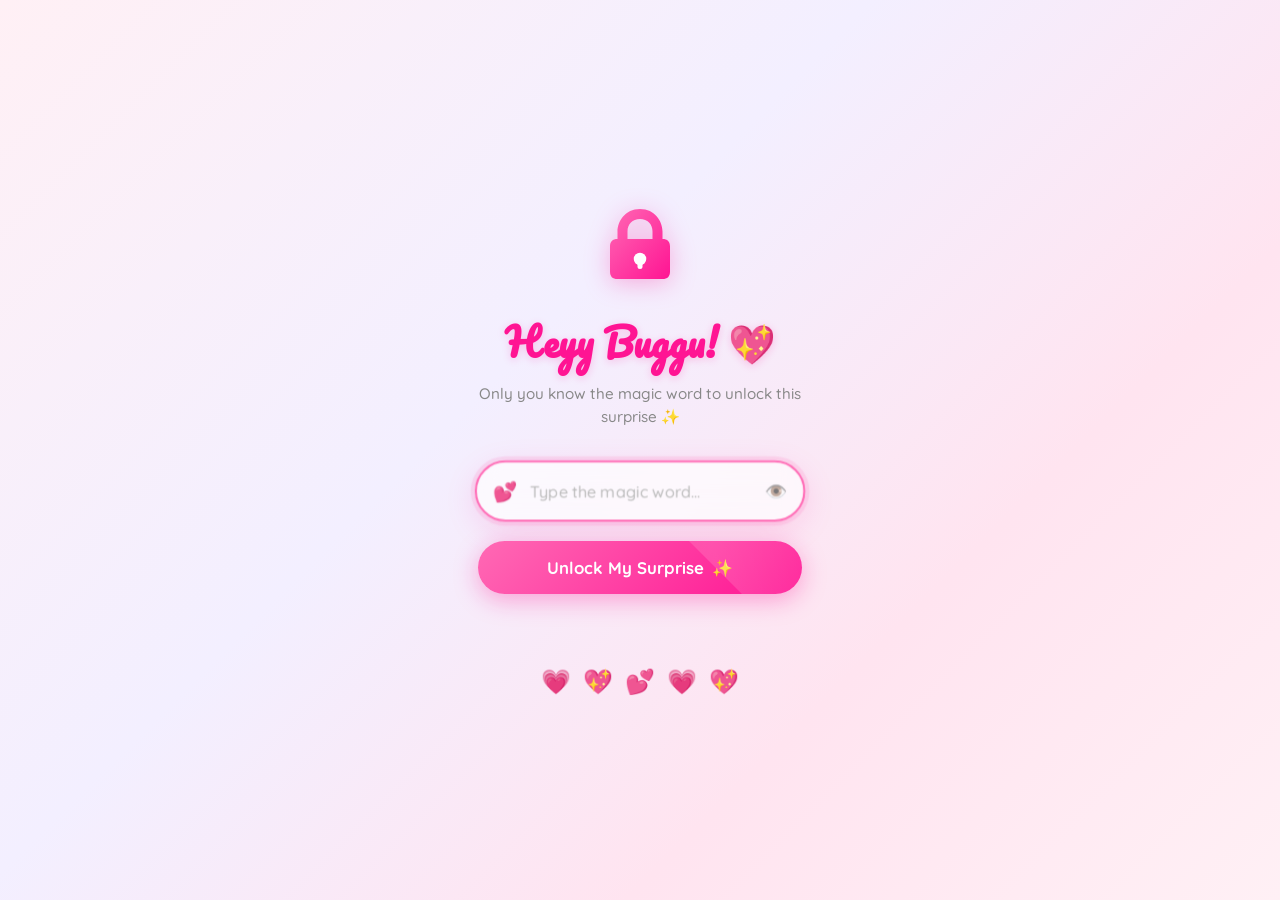
<file: index.html>
<!DOCTYPE html>
<html lang="en">
<head>
  <meta charset="UTF-8">
  <meta name="viewport" content="width=device-width, initial-scale=1.0, maximum-scale=1.0, user-scalable=no">
  <title>Happy Birthday Month Buggu! 🎂</title>
  <meta name="description" content="A special birthday surprise for Deepika!">
  <link rel="preconnect" href="https://fonts.googleapis.com">
  <link rel="preconnect" href="https://fonts.gstatic.com" crossorigin>
  <link href="https://fonts.googleapis.com/css2?family=Pacifico&family=Quicksand:wght@400;500;600;700&display=swap" rel="stylesheet">
  <link rel="stylesheet" href="style.css">
</head>
<body>

  <!-- Floating Hearts Background -->
  <div id="hearts-bg" class="hearts-bg"></div>

  <!-- ========== PASSWORD SCREEN ========== -->
  <div id="password-screen" class="screen active">
    <div class="password-container">
      <div class="lock-icon">
        <svg viewBox="0 0 64 64" width="80" height="80">
          <defs>
            <linearGradient id="lockGrad" x1="0%" y1="0%" x2="100%" y2="100%">
              <stop offset="0%" style="stop-color:#FF69B4"/>
              <stop offset="100%" style="stop-color:#FF1493"/>
            </linearGradient>
          </defs>
          <path d="M32 4 C20 4 14 14 14 22 L14 28 C10 28 8 30 8 34 L8 54 C8 58 10 60 14 60 L50 60 C54 60 56 58 56 54 L56 34 C56 30 54 28 50 28 L50 22 C50 14 44 4 32 4Z M22 22 C22 16 26 12 32 12 C38 12 42 16 42 22 L42 28 L22 28Z" fill="url(#lockGrad)"/>
          <circle cx="32" cy="44" r="5" fill="white"/>
          <rect x="30" y="44" width="4" height="8" rx="2" fill="white"/>
        </svg>
      </div>
      <h1 class="password-title">Heyy Buggu! 💖</h1>
      <p class="password-subtitle">Only you know the magic word to unlock this surprise ✨</p>
      <div class="input-wrapper" id="input-wrapper">
        <span class="input-icon">💕</span>
        <input
          type="password"
          id="password-input"
          class="password-input"
          placeholder="Type the magic word..."
          autocomplete="off"
          autofocus
        />
        <button id="toggle-password" class="toggle-password" aria-label="Toggle password visibility">
          <span id="eye-icon">👁️</span>
        </button>
      </div>
      <button id="unlock-btn" class="unlock-btn">
        <span>Unlock My Surprise</span>
        <span class="btn-sparkle">✨</span>
      </button>
      <p class="hint-text" id="hint-text"></p>
      <div class="password-hearts">
        <span>💗</span><span>💖</span><span>💕</span><span>💗</span><span>💖</span>
      </div>
    </div>
  </div>

  <!-- ========== INTRO ANIMATION SCREEN ========== -->
  <div id="intro-screen" class="screen">
    <div class="intro-container">
      <div class="intro-text-wrapper">
        <div class="intro-word" id="word-its">Its</div>
        <div class="intro-word" id="word-your">your</div>
        <div class="intro-word" id="word-bday">B'Day</div>
        <div class="intro-word" id="word-month">Month</div>
      </div>
      <div class="intro-emoji-burst" id="emoji-burst"></div>
      <div class="intro-image-reveal" id="image-reveal">
        <div class="image-glow"></div>
        <!-- Curved "Puchhuu" text above the image -->
        <svg class="curved-text-svg" viewBox="0 0 300 80" xmlns="http://www.w3.org/2000/svg">
          <defs>
            <path id="curve" d="M 30,70 Q 150,0 270,70" fill="transparent"/>
          </defs>
          <text class="curved-text-stroke">
            <textPath href="#curve" startOffset="50%" text-anchor="middle">Puchhuu ✨</textPath>
          </text>
          <text class="curved-text-fill">
            <textPath href="#curve" startOffset="50%" text-anchor="middle">Puchhuu ✨</textPath>
          </text>
        </svg>
        <div class="photo-frame">
          <img src="her-photo.png" alt="Deepika" id="birthday-girl-img" onerror="this.src='data:image/svg+xml;utf8,<svg xmlns=%22http://www.w3.org/2000/svg%22 viewBox=%220 0 200 200%22><circle cx=%22100%22 cy=%2280%22 r=%2245%22 fill=%22%23FFB6C1%22/><ellipse cx=%22100%22 cy=%22170%22 rx=%2260%22 ry=%2245%22 fill=%22%23FFB6C1%22/><text x=%22100%22 y=%2285%22 text-anchor=%22middle%22 font-size=%2220%22>👸</text></svg>'"/>
        </div>
        <div class="image-sparkles">
          <span>✨</span><span>⭐</span><span>✨</span><span>💫</span><span>⭐</span><span>✨</span>
        </div>
      </div>
    </div>
  </div>

  <!-- ========== HOME SCREEN ========== -->
  <div id="home-screen" class="screen">
    <div class="home-container">
      <header class="home-header">
        <div class="header-decoration">🎀</div>
        <h1 class="home-title">Buggu's Birthday Month</h1>
        <p class="home-subtitle">Weekly surprises just for you, Deepika! 🎁</p>
        <div class="countdown-to-bday">
          <span class="bday-label">Buggu's Birthday in</span>
          <span class="bday-countdown" id="bday-countdown">--</span>
        </div>
      </header>

      <div class="weeks-grid">
        <!-- Week 1 -->
        <div class="week-tile" id="week-1" data-week="1">
          <div class="tile-glow"></div>
          <div class="tile-content">
            <div class="tile-header">
              <span class="week-emoji">🌸</span>
              <span class="week-number">Week 1 — First Surprise 💌</span>
            </div>
            <div class="tile-date">Apr 1 — Apr 7</div>
            <div class="tile-status">
              <span class="status-icon" id="status-1">🔒</span>
              <span class="status-text" id="status-text-1">Loading...</span>
            </div>
            <div class="tile-timer" id="timer-1"></div>
          </div>
          <div class="tile-shimmer"></div>
        </div>

        <!-- Week 2 -->
        <div class="week-tile" id="week-2" data-week="2">
          <div class="tile-glow"></div>
          <div class="tile-content">
            <div class="tile-header">
              <span class="week-emoji">💕</span>
              <span class="week-number">Week 2 — More Love 💌</span>
            </div>
            <div class="tile-date">Apr 8 — Apr 14</div>
            <div class="tile-status">
              <span class="status-icon" id="status-2">🔒</span>
              <span class="status-text" id="status-text-2">Loading...</span>
            </div>
            <div class="tile-timer" id="timer-2"></div>
          </div>
          <div class="tile-shimmer"></div>
        </div>

        <!-- Week 3 -->
        <div class="week-tile" id="week-3" data-week="3">
          <div class="tile-glow"></div>
          <div class="tile-content">
            <div class="tile-header">
              <span class="week-emoji">🎀</span>
              <span class="week-number">Week 3 — Almost There 💌</span>
            </div>
            <div class="tile-date">Apr 15 — Apr 21</div>
            <div class="tile-status">
              <span class="status-icon" id="status-3">🔒</span>
              <span class="status-text" id="status-text-3">Loading...</span>
            </div>
            <div class="tile-timer" id="timer-3"></div>
          </div>
          <div class="tile-shimmer"></div>
        </div>

        <!-- Week 4 (Birthday Week!) -->
        <div class="week-tile birthday-week" id="week-4" data-week="4">
          <div class="tile-glow"></div>
          <div class="tile-content">
            <div class="tile-header">
              <span class="week-emoji">🎂</span>
              <span class="week-number">Week 4 — The Grand Day 💌</span>
            </div>
            <div class="tile-date">Apr 22 — Apr 26 🎉</div>
            <div class="tile-status">
              <span class="status-icon" id="status-4">🔒</span>
              <span class="status-text" id="status-text-4">Loading...</span>
            </div>
            <div class="tile-timer" id="timer-4"></div>
          </div>
          <div class="tile-shimmer"></div>
          <div class="birthday-badge">🎂 Birthday Week!</div>
        </div>
      </div>

      <footer class="home-footer">
        <p>Made with 💖 for my Buggu</p>
      </footer>
    </div>
  </div>

  <!-- ========== WEEK DETAIL OVERLAY ========== -->
  <div id="week-detail" class="screen overlay">
    <div class="detail-container">
      <button class="detail-close" id="detail-close">
        <span>✕</span>
      </button>
      <div class="detail-header">
        <span class="detail-emoji" id="detail-emoji">🌸</span>
        <h2 class="detail-title" id="detail-title">Week 1</h2>
        <p class="detail-date" id="detail-date">Mar 29 — Apr 4</p>
      </div>
      <div class="detail-content" id="detail-content">
        <div class="detail-placeholder">
          <span class="placeholder-icon">🎁</span>
          <p>Buggu, your surprise content will appear here!</p>
          <p class="placeholder-sub">Stay tuned Deepika, something special is coming... 💫</p>
        </div>
      </div>
    </div>
  </div>

  <script src="app.js"></script>
</body>
</html>
</file>
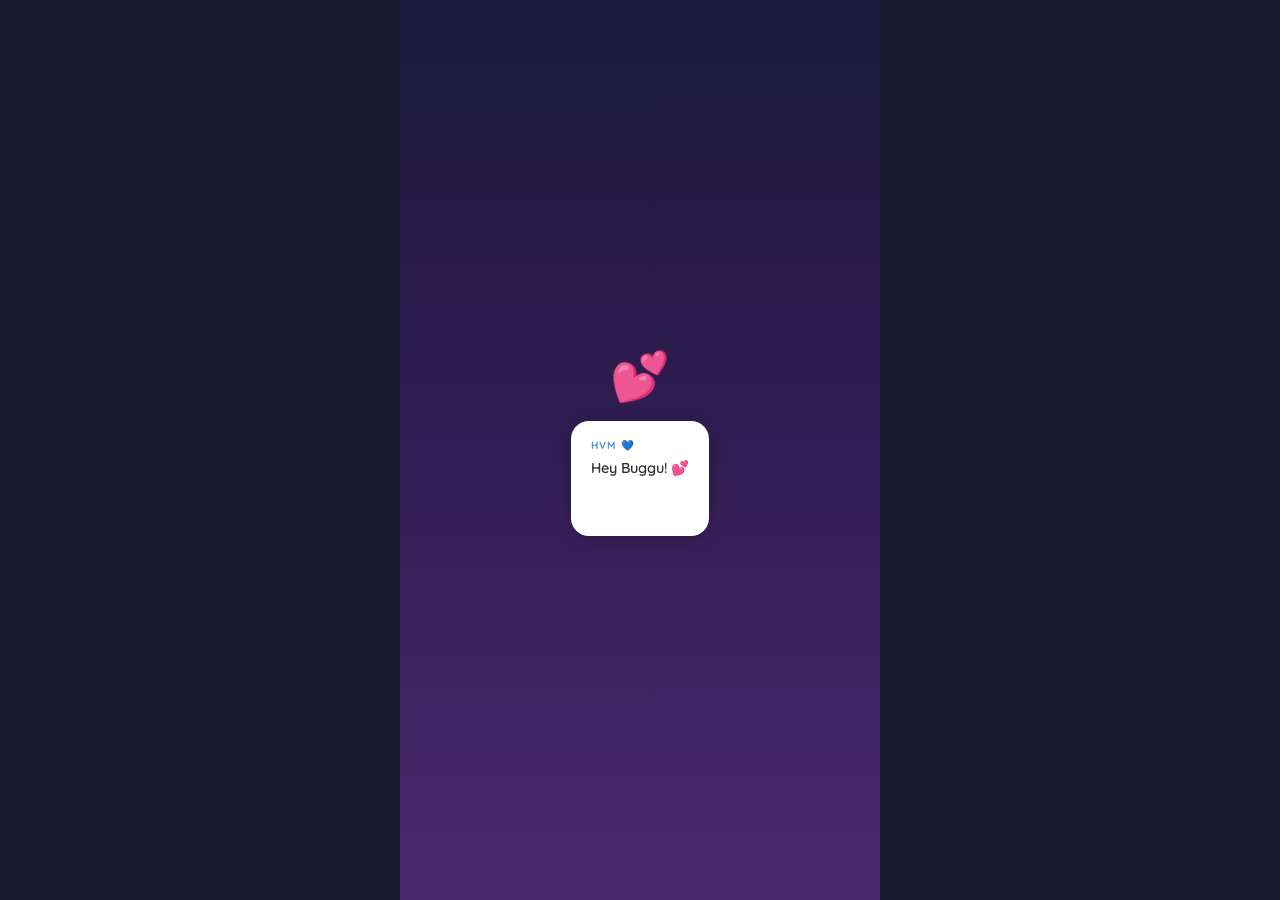
<file: w2-surprise-m7kp3/index.html>
<!DOCTYPE html>
<html lang="en">
<head>
  <meta charset="UTF-8">
  <script>
    (function(){
      var p = window.location.pathname;
      if (!p.endsWith('/')) {
        var last = p.split('/').pop();
        p = last.indexOf('.') === -1 ? p + '/' : p.substring(0, p.lastIndexOf('/') + 1);
      }
      var b = document.createElement('base');
      b.href = p;
      document.head.appendChild(b);
    })();
  </script>
  <meta name="viewport" content="width=device-width, initial-scale=1.0, maximum-scale=1.0, user-scalable=no">
  <title>Week 2 — Walking Date 💕</title>
  <link rel="preconnect" href="https://fonts.googleapis.com">
  <link rel="preconnect" href="https://fonts.gstatic.com" crossorigin>
  <link href="https://fonts.googleapis.com/css2?family=Pacifico&family=Quicksand:wght@400;500;600;700&display=swap" rel="stylesheet">
  <link rel="stylesheet" href="style.css">
</head>
<body>
  <div id="game" class="game">

    <!-- Hint Bar -->
    <div id="hint-bar" class="hint-bar">
      <span>💡</span>
      <span id="hint-text">Use the arrows to walk together 💕</span>
    </div>

    <!-- ===== STREET WORLD (scrollable) ===== -->
    <div id="street-world" class="street-world">
      <div class="sky-layer"></div>
      <div class="ground-layer"></div>
      <div class="road-layer"></div>

      <!-- Trees / Decor -->
      <div class="tree" style="left:80px;">🌳</div>
      <div class="tree" style="left:680px;">🌲</div>
      <div class="tree" style="left:1180px;">🌳</div>
      <div class="tree" style="left:1680px;">🌲</div>
      <div class="tree" style="left:2180px;">🌳</div>
      <div class="tree" style="left:2680px;">🌲</div>
      <div class="tree" style="left:3180px;">🌳</div>
      <div class="lamp" style="left:250px;">🏮</div>
      <div class="lamp" style="left:1100px;">🏮</div>
      <div class="lamp" style="left:2050px;">🏮</div>
      <div class="lamp" style="left:2850px;">🏮</div>
      <div class="lamp" style="left:3600px;">🏮</div>

      <!-- 1. Flower Shop -->
      <div class="bldg bldg-flower" id="bldg-flower" style="left:360px;">
        <div class="bldg-roof flower-roof"></div>
        <div class="bldg-body flower-body">
          <div class="bldg-sign">🌸 Flowers</div>
          <div class="bldg-windows"><span>🌹</span><span>🌷</span></div>
          <div class="bldg-door"><div class="door-handle"></div></div>
        </div>
        <div class="store-cloud" id="cloud-flower">Hey! Come pick some flowers! 🌹</div>
      </div>

      <!-- 2. Bookstore -->
      <div class="bldg bldg-book" id="bldg-book" style="left:860px;">
        <div class="bldg-roof book-roof"></div>
        <div class="bldg-body book-body">
          <div class="bldg-sign">📚 Books</div>
          <div class="bldg-windows"><span>📖</span><span>📕</span></div>
          <div class="bldg-door"><div class="door-handle"></div></div>
        </div>
        <div class="store-cloud" id="cloud-book">Best romantic reads inside! 📖</div>
      </div>

      <!-- 3. Restaurant -->
      <div class="bldg bldg-restaurant" id="bldg-restaurant" style="left:1360px;">
        <div class="bldg-roof restaurant-roof"></div>
        <div class="bldg-body restaurant-body">
          <div class="bldg-sign">🍜 Restaurant</div>
          <div class="bldg-windows"><span>🥡</span><span>🍣</span></div>
          <div class="bldg-door"><div class="door-handle"></div></div>
        </div>
        <div class="store-cloud" id="cloud-restaurant">Something delicious awaits! 🍜</div>
      </div>

      <!-- 4. Wishing Fountain -->
      <div class="bldg bldg-fountain" id="bldg-fountain" style="left:1860px;">
        <div class="fountain-struct">
          <div class="fountain-top">⛲</div>
          <div class="fountain-base-vis"></div>
          <div class="fountain-water-vis"></div>
        </div>
        <div class="bldg-sign fountain-sign">⛲ Wishing Fountain</div>
        <div class="store-cloud" id="cloud-fountain">Throw a coin, make a wish! ✨</div>
      </div>

      <!-- 5. Love Lock Bridge -->
      <div class="bldg bldg-lock" id="bldg-lock" style="left:2360px;">
        <div class="bridge-struct">
          <div class="bridge-arch">🔒</div>
          <div class="bridge-rail-vis"></div>
          <div class="bridge-locks-vis">🔒🔐🔒🔐🔒</div>
        </div>
        <div class="bldg-sign bridge-sign">🔒 Love Locks</div>
        <div class="store-cloud" id="cloud-lock">Lock your love forever! 💕</div>
      </div>

      <!-- 6. Cinema Hall -->
      <div class="bldg bldg-cinema" id="bldg-cinema" style="left:2860px;">
        <div class="bldg-roof cinema-roof"></div>
        <div class="bldg-body cinema-body">
          <div class="bldg-sign cinema-neon">🎬 Cinema</div>
          <div class="bldg-windows"><span>🎞️</span><span>🍿</span></div>
          <div class="bldg-door"><div class="door-handle"></div></div>
        </div>
        <div class="store-cloud" id="cloud-cinema">Showtime! Best movies inside! 🎬</div>
      </div>

      <!-- 7. Surprise Room -->
      <div class="bldg bldg-surprise" id="bldg-surprise" style="left:3360px;">
        <div class="bldg-roof surprise-roof"></div>
        <div class="bldg-body surprise-body">
          <div class="bldg-sign">✨ ???</div>
          <div class="bldg-windows"><span>🕯️</span><span>🕯️</span></div>
          <div class="bldg-door"><div class="door-handle"></div></div>
        </div>
        <div class="store-cloud" id="cloud-surprise">Something magical awaits... ✨</div>
      </div>
    </div>

    <!-- ===== CHARACTERS (fixed on screen) ===== -->
    <div id="characters" class="characters">
      <div class="character boy" id="char-boy">
        <div class="char-body">
          <div class="char-head boy-head">
            <img src="../week1-assets/boy-photo.png" alt="Boy" class="char-photo"
              onerror="this.style.display='none';this.nextElementSibling.style.display='flex'">
            <div class="char-photo-fallback">🧑</div>
          </div>
          <div class="char-torso boy-torso"></div>
          <div class="char-legs"><div class="leg left-leg"></div><div class="leg right-leg"></div></div>
        </div>
        <div class="char-name">HVM 💙</div>
      </div>
      <div class="character girl" id="char-girl">
        <div class="char-body">
          <div class="char-head girl-head">
            <img src="../week1-assets/girl-photo.png" alt="Buggu" class="char-photo"
              onerror="this.style.display='none';this.nextElementSibling.style.display='flex'">
            <div class="char-photo-fallback">👩</div>
          </div>
          <div class="char-torso girl-torso"></div>
          <div class="char-legs"><div class="leg left-leg"></div><div class="leg right-leg"></div></div>
        </div>
        <div class="char-name">Buggu 💖</div>
      </div>
    </div>

    <!-- Boy Dialogue Bubble -->
    <div id="boy-dialogue" class="boy-dialogue hidden">
      <div class="dialogue-bubble">
        <div class="dialogue-speaker">HVM 💙</div>
        <div class="dialogue-text" id="boy-dialogue-text"></div>
      </div>
    </div>

    <!-- Enter Button -->
    <div id="enter-area" class="enter-area hidden">
      <button id="enter-btn" class="enter-btn">Enter 🚪</button>
    </div>

    <!-- Movement Controls -->
    <div class="move-controls" id="move-controls">
      <button class="move-btn" id="move-left"><span>◀</span></button>
      <div class="move-label">Hold to walk 💕</div>
      <button class="move-btn" id="move-right"><span>▶</span></button>
    </div>

    <!-- ===== INTRO OVERLAY ===== -->
    <div id="intro-overlay" class="intro-overlay">
      <div class="intro-content">
        <div class="intro-icon">💕</div>
        <div class="intro-bubble">
          <div class="intro-speaker">HVM 💙</div>
          <p class="intro-text" id="intro-text"></p>
        </div>
        <button class="intro-btn hidden" id="intro-btn">Let's Go! 💕</button>
      </div>
    </div>

    <!-- ===== FLOWER SHOP OVERLAY ===== -->
    <div id="overlay-flower" class="store-overlay hidden">
      <div class="store-screen flower-screen">
        <button class="store-back" data-store="flower">← Back to Street</button>
        <h2 class="store-title">🌸 Flower Shop</h2>
        <p class="store-sub">Pick flowers for your special bouquet, Buggu! 💐</p>
        <div class="flower-grid" id="flower-grid"></div>
        <div class="bouquet-area" id="bouquet-area">
          <h3>💐 Your Bouquet</h3>
          <div class="bouquet-list" id="bouquet-list"><p class="empty-msg">Tap flowers to add them!</p></div>
          <button class="done-btn hidden" id="bouquet-done">Beautiful! Done 💕</button>
        </div>
      </div>
    </div>

    <!-- ===== BOOKSTORE OVERLAY ===== -->
    <div id="overlay-book" class="store-overlay hidden">
      <div class="store-screen book-screen">
        <button class="store-back" data-store="book">← Back to Street</button>
        <h2 class="store-title">📚 Bookstore</h2>
        <p class="store-sub">Explore the most romantic books! 📖</p>
        <div class="bookshelf" id="bookshelf"></div>
      </div>
    </div>

    <!-- Book Reader -->
    <div id="overlay-reader" class="reader-overlay hidden">
      <div class="book-reader" id="book-reader">
        <button class="reader-close" id="reader-close">✕</button>
        <div class="book-cover-page" id="book-cover-page">
          <h3 id="reader-title"></h3>
          <p id="reader-author"></p>
          <button class="open-btn" id="open-book">Open Book 📖</button>
        </div>
        <div class="book-page hidden" id="book-page">
          <p class="quote-text" id="quote-text"></p>
          <p class="quote-source" id="quote-source"></p>
          <div class="page-nav">
            <button class="page-btn" id="prev-page">◀</button>
            <span class="page-num" id="page-num">1/4</span>
            <button class="page-btn" id="next-page">▶</button>
          </div>
        </div>
      </div>
    </div>

    <!-- ===== RESTAURANT OVERLAY ===== -->
    <div id="overlay-restaurant" class="store-overlay hidden">
      <div class="store-screen restaurant-screen-ov">
        <button class="store-back" data-store="restaurant">← Back to Street</button>
        <div class="placeholder-room">
          <div class="placeholder-icon">🍜</div>
          <h2>Something Special is Cooking!</h2>
          <p>This restaurant is preparing a very special meal just for you, Buggu! 🧑‍🍳✨</p>
        </div>
        <div class="booking-section">
          <h3 class="booking-title">📦 Book a Delivery Slot</h3>
          <p class="booking-sub">Pick a date and time — we'll deliver something delicious to your door! 🛵💕</p>
          <div class="booking-form">
            <label class="booking-label">📅 Pick a Date</label>
            <input type="date" id="booking-date" class="booking-input">
            <label class="booking-label">⏰ Pick a Time Slot</label>
            <div class="time-slots" id="time-slots">
              <button class="time-slot-btn" data-slot="11:00 AM - 12:00 PM">🌅 11 AM – 12 PM</button>
              <button class="time-slot-btn" data-slot="1:00 PM - 2:00 PM">☀️ 1 PM – 2 PM</button>
              <button class="time-slot-btn" data-slot="6:00 PM - 7:00 PM">🌆 6 PM – 7 PM</button>
              <button class="time-slot-btn" data-slot="8:00 PM - 9:00 PM">🌙 8 PM – 9 PM</button>
            </div>
            <button class="done-btn hidden" id="booking-confirm">Confirm Booking 🍜💕</button>
          </div>
          <div class="booking-done hidden" id="booking-done">
            <div class="booking-done-icon">✅</div>
            <p class="booking-done-text">Your delivery is booked, Buggu! 🎉</p>
            <p class="booking-done-detail" id="booking-summary"></p>
            <button class="done-btn" id="booking-exit">Yay! 💕</button>
          </div>
        </div>
      </div>
    </div>

    <!-- ===== WISHING FOUNTAIN OVERLAY ===== -->
    <div id="overlay-fountain" class="store-overlay hidden">
      <div class="store-screen fountain-screen">
        <button class="store-back" data-store="fountain">← Back to Street</button>
        <h2 class="store-title">⛲ Wishing Fountain</h2>
        <p class="store-sub">Throw a coin and make a wish together! ✨</p>
        <div class="fountain-scene" id="fountain-scene">
          <div class="fountain-visual">⛲</div>
        </div>
        <div class="coins-row" id="coins-row"></div>
        <div class="wish-display hidden" id="wish-display">
          <p class="wish-text" id="wish-text"></p>
        </div>
        <button class="done-btn hidden" id="fountain-done">Done Wishing 💕</button>
      </div>
    </div>

    <!-- ===== LOVE LOCK BRIDGE OVERLAY ===== -->
    <div id="overlay-lock" class="store-overlay hidden">
      <div class="store-screen lock-screen-ov">
        <button class="store-back" data-store="lock">← Back to Street</button>
        <h2 class="store-title">🔒 Love Lock Bridge</h2>
        <p class="store-sub">Lock your love forever! 💕</p>
        <div class="bridge-visual" id="bridge-visual">
          <div class="bridge-rail-ov" id="bridge-rail-ov">
            <span class="existing-lock" style="left:10%;top:20%">🔒</span>
            <span class="existing-lock" style="left:25%;top:50%">🔐</span>
            <span class="existing-lock" style="left:55%;top:30%">🔒</span>
            <span class="existing-lock" style="left:75%;top:60%">🔐</span>
            <span class="existing-lock" style="left:40%;top:70%">🔒</span>
          </div>
        </div>
        <div class="lock-controls" id="lock-controls">
          <p>Pick your lock color:</p>
          <div class="color-picks" id="color-picks"></div>
          <button class="lock-place-btn hidden" id="lock-place-btn">Place Our Lock 🔒💕</button>
        </div>
        <div class="lock-done hidden" id="lock-done">
          <div class="lock-placed-icon" id="lock-placed-icon">🔒</div>
          <p class="lock-engraved">H ❤️ D — Forever</p>
          <button class="done-btn" id="lock-done-btn">Beautiful! 💕</button>
        </div>
      </div>
    </div>

    <!-- ===== CINEMA HALL OVERLAY ===== -->
    <div id="overlay-cinema" class="store-overlay hidden">
      <div class="store-screen cinema-screen-ov">
        <button class="store-back" data-store="cinema">← Back to Street</button>
        <h2 class="store-title">🎬 Cinema Hall</h2>
        <p class="store-sub">Pick a movie to watch together! 🍿</p>
        <div class="movie-list" id="movie-list"></div>
        <div class="theater-view hidden" id="theater-view">
          <div class="screen-frame">
            <video id="cinema-video" controls playsinline></video>
          </div>
          <div class="theater-seats-ov">
            <span class="seat-char">🧑</span>
            <span class="seat-char">👩</span>
          </div>
          <button class="done-btn hidden" id="cinema-done">Done Watching ✨</button>
        </div>
      </div>
    </div>

    <!-- ===== SURPRISE ROOM OVERLAY ===== -->
    <div id="overlay-surprise" class="store-overlay hidden">
      <div class="store-screen surprise-screen-ov">
        <button class="store-back" data-store="surprise">← Back to Street</button>
        <div class="glass-room">
          <div class="candle-row">
            <div class="candle-item"><div class="flame"></div><div class="wax"></div></div>
            <div class="candle-item"><div class="flame"></div><div class="wax"></div></div>
            <div class="candle-item"><div class="flame"></div><div class="wax"></div></div>
            <div class="candle-item"><div class="flame"></div><div class="wax"></div></div>
            <div class="candle-item"><div class="flame"></div><div class="wax"></div></div>
            <div class="candle-item"><div class="flame"></div><div class="wax"></div></div>
          </div>
          <h2 class="surprise-title">✨ A Room Made Just For You ✨</h2>
          <p class="surprise-sub">Tap on photos & letters to explore 💕</p>
          <div class="hanging-grid" id="hanging-grid"></div>
        </div>
      </div>
    </div>

    <!-- Photo / Letter Viewer -->
    <div id="viewer-overlay" class="viewer-overlay hidden">
      <div class="viewer-box" id="viewer-box"></div>
      <button class="viewer-close" id="viewer-close">Close 💕</button>
    </div>

    <!-- ===== WEEK COMPLETE ===== -->
    <div id="complete-screen" class="complete-screen hidden">
      <div class="complete-content">
        <div class="complete-emoji">🎉</div>
        <h2>Week 2 Complete!</h2>
        <p>Hope you enjoyed our walking date, Buggu! 💖</p>
        <p class="complete-sub">See you next week for more surprises ✨</p>
        <button class="back-home-btn" id="back-home-btn">Back to Home 🏠</button>
      </div>
    </div>

  </div>
  <script src="game.js"></script>
</body>
</html>
</file>
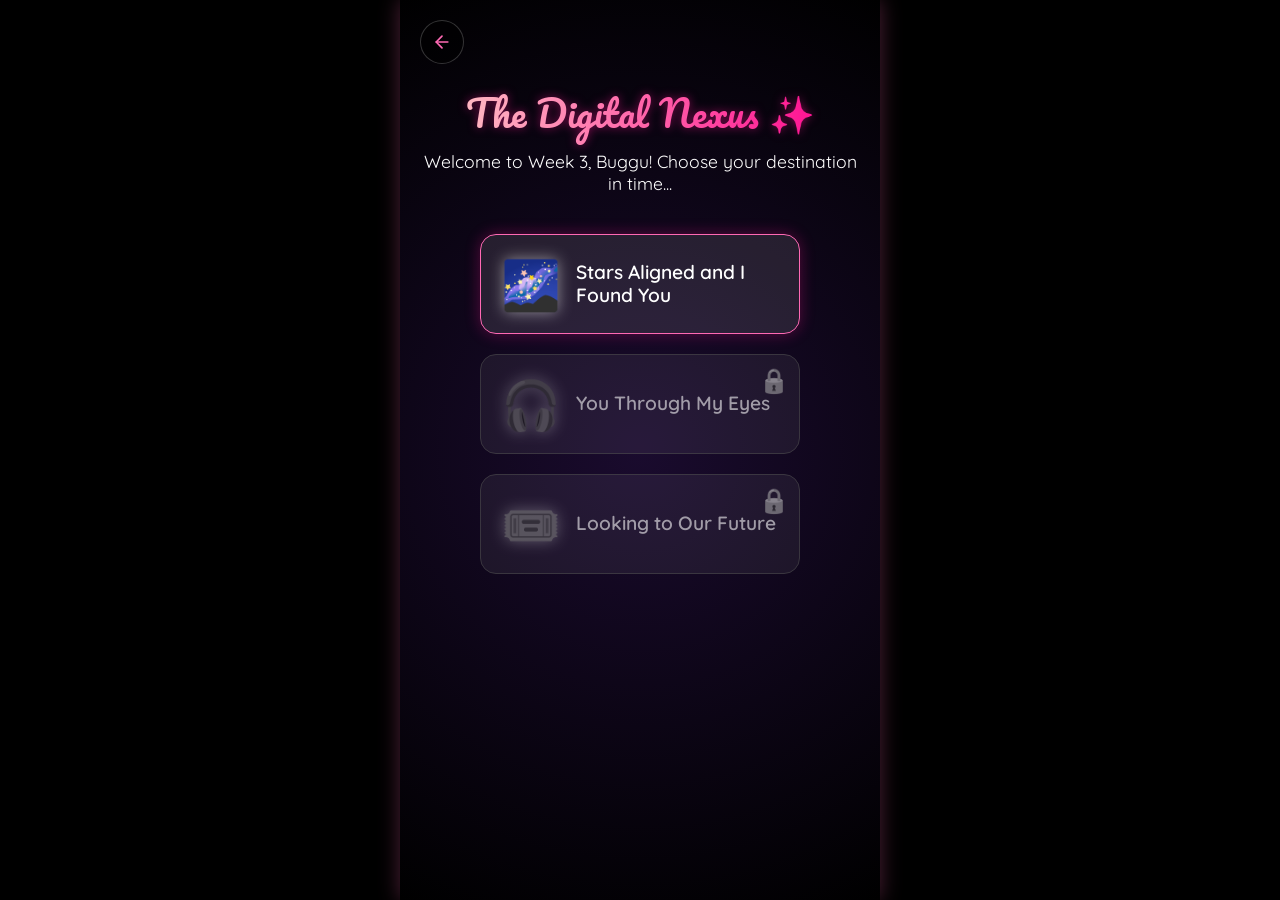
<file: w3-surprise-p3k9q/index.html>
<!DOCTYPE html>
<html lang="en">

<head>
  <meta charset="UTF-8">
  <meta name="viewport" content="width=device-width, initial-scale=1.0, maximum-scale=1.0, user-scalable=no">
  <title>Week 3: The Time Machine ✨</title>
  <link rel="preconnect" href="https://fonts.googleapis.com">
  <link rel="preconnect" href="https://fonts.gstatic.com" crossorigin>
  <link href="https://fonts.googleapis.com/css2?family=Pacifico&family=Quicksand:wght@400;500;600;700&display=swap"
    rel="stylesheet">
  <link rel="stylesheet" href="style.css">
</head>

<body>

  <!-- Floating Sparkles Background -->
  <div id="sparkle-bg"></div>

  <!-- ========== HUB SCREEN ========== -->
  <div id="hub-screen" class="screen active">
    <!-- Floating Polaroids Background -->
    <div id="photo-bg"></div>
    <div class="hub-container">
      <h1 class="hub-title">The Digital Nexus ✨</h1>
      <p class="hub-subtitle">Welcome to Week 3, Buggu! Choose your destination in time...</p>

      <div class="portal-grid">
        <div class="portal-btn" id="portal-past">
          <div class="portal-icon">🌌</div>
          <div class="portal-text">Stars Aligned and I Found You</div>
        </div>

        <div class="portal-btn locked" id="portal-playlist">
          <a href="https://open.spotify.com/playlist/3ERvxNlaIVNt5DohzYqsnF?si=evJhM004QUCT33AAcBruqQ&pi=lX8DgeK6TSaHq"
            target="_blank" style="text-decoration: none; color: inherit; display: contents;">
            <div class="portal-icon">🎧</div>
            <div class="portal-text">You Through My Eyes</div>
          </a>
          <div class="portal-lock">🔒</div>
        </div>

        <div class="portal-btn locked" id="portal-future">
          <div class="portal-icon">🎟️</div>
          <div class="portal-text">Looking to Our Future</div>
          <div class="portal-lock">🔒</div>
        </div>
      </div>

      <button class="back-home-btn" id="hub-back-btn" aria-label="Back">
        <svg viewBox="0 0 24 24" fill="none" stroke="#FF69B4" stroke-width="2" stroke-linecap="round" stroke-linejoin="round">
          <line x1="19" y1="12" x2="5" y2="12"></line>
          <polyline points="12 19 5 12 12 5"></polyline>
        </svg>
      </button>
    </div>
  </div>

  <!-- ========== STARRY NIGHT SCREEN (IDEA 1) ========== -->
  <div id="starry-screen" class="screen">
    <button class="back-btn" id="starry-back-btn" aria-label="Back">
      <svg viewBox="0 0 24 24" fill="none" stroke="#FF69B4" stroke-width="2" stroke-linecap="round" stroke-linejoin="round">
        <line x1="19" y1="12" x2="5" y2="12"></line>
        <polyline points="12 19 5 12 12 5"></polyline>
      </svg>
    </button>
    <div class="starry-instructions">Tap the stars to complete the patterns... ✨</div>

    <!-- SVG overlay for drawing lines between stars -->
    <svg id="star-lines" class="star-lines"></svg>

    <!-- Container for clickable stars -->
    <div id="stars-container" class="stars-container"></div>

    <!-- Active Constellation Modal -->
    <div id="memory-modal" class="modal hidden">
      <div class="modal-content glass">
        <h2 id="memory-title">Memory Found!</h2>
        <p id="memory-text">A beautiful memory...</p>
        <button id="memory-close" class="primary-btn">Close</button>
      </div>
    </div>
  </div>

  <!-- ========== SCRATCH-OFF SCREEN (IDEA 5) ========== -->
  <div id="scratch-screen" class="screen">
    <button class="back-btn" id="scratch-back-btn" aria-label="Back">
      <svg viewBox="0 0 24 24" fill="none" stroke="#FF69B4" stroke-width="2" stroke-linecap="round" stroke-linejoin="round">
        <line x1="19" y1="12" x2="5" y2="12"></line>
        <polyline points="12 19 5 12 12 5"></polyline>
      </svg>
    </button>
    <div class="scratch-header">
      <h1 class="scratch-title">Future Promises 🎟️</h1>
      <p class="scratch-subtitle">Scratch off the silver layer to reveal your upcoming surprises!</p>
    </div>

    <div class="scratch-grid">
      <!-- Cards will be injected by JS -->
    </div>
  </div>

  <!-- ========== CUSTOM ALERT MODAL ========== -->
  <div id="alert-modal" class="modal hidden" style="z-index: 1000;">
    <div class="modal-content glass">
      <p id="alert-text" style="font-size: 1.3rem; font-weight: bold; color: var(--primary-pink); margin-bottom: 20px;">
        Message</p>
      <button class="primary-btn" onclick="document.getElementById('alert-modal').classList.add('hidden')">Okay
        ✨</button>
    </div>
  </div>

  <!-- ========== FINALE SCREEN ========== -->
  <div id="finale-screen" class="screen modal-overlay">
    <div class="finale-content glass" id="finale-main-content">
      <h2 id="finale-title">Great Choice! ✨</h2>
      <p id="selected-promise-text"
        style="font-weight: bold; color: var(--deep-pink); margin-bottom: 20px; font-size:1.2rem;">You selected a
        surprise!</p>
      <p style="margin-bottom: 20px;">Hold your thumb on the scanner for 3 seconds...</p>

      <div id="fingerprint-container">
        <div id="hold-progress"></div>
        <div id="fingerprint-btn">👆</div>
      </div>
    </div>

    <!-- Hidden Letter Container -->
    <div class="letter-container hidden glass" id="letter-content">
      <h2 class="letter-title">My Dearest Buggu,</h2>
      <p class="letter-body">
        As we get closer to your big day, I just want you to know how much you mean to me.
        Every memory and every promise in this digital world is just a small
        reflection of my love for you. I cant wait to create my most beautiful memories with you.
        I want to have you by my side in my every highs and be the reason for your smile in your every lows.
        I loveeeee youuuu a lottttt and will alwaysss love the same wayyyy.
        <br><br>
        Thank you for being mine, my present, and my beautiful future. I can't wait for what's next.
        <br><br>
        Yours always,<br>
        <strong>Puchhuu 💖</strong>
      </p>
      <button class="primary-btn" id="finale-btn">Return Home</button>
    </div>

    <!-- White Flash overlay for transition -->
    <div id="flash-overlay"></div>
  </div>

  <script src="app.js"></script>
</body>

</html>
</file>
<file: style.css>
/* ========================================
   Birthday Month App — Mobile-First CSS
   ======================================== */

/* ----- Reset & Base ----- */
*, *::before, *::after {
  margin: 0;
  padding: 0;
  box-sizing: border-box;
}

:root {
  --pink-hot: #FF69B4;
  --pink-deep: #FF1493;
  --pink-blush: #FFB6C1;
  --pink-light: #FFF0F5;
  --pink-glow: rgba(255, 105, 180, 0.4);
  --lavender: #E6E6FA;
  --lavender-soft: #F3EFFF;
  --white: #FFFFFF;
  --bg-gradient: linear-gradient(135deg, #FFF0F5 0%, #F3EFFF 40%, #FFE4F0 70%, #FFF0F5 100%);
  --card-bg: rgba(255, 255, 255, 0.65);
  --card-border: rgba(255, 105, 180, 0.25);
  --shadow-pink: 0 8px 32px rgba(255, 20, 147, 0.15);
  --shadow-soft: 0 4px 16px rgba(0, 0, 0, 0.06);
  --font-display: 'Pacifico', cursive;
  --font-body: 'Quicksand', sans-serif;
  --transition: all 0.4s cubic-bezier(0.4, 0, 0.2, 1);
}

html {
  font-size: 16px;
  -webkit-tap-highlight-color: transparent;
}

body {
  font-family: var(--font-body);
  background: var(--bg-gradient);
  background-attachment: fixed;
  color: #333;
  min-height: 100vh;
  min-height: 100dvh;
  overflow-x: hidden;
  -webkit-font-smoothing: antialiased;
}

/* ----- Screen Management ----- */
.screen {
  position: fixed;
  inset: 0;
  display: flex;
  align-items: center;
  justify-content: center;
  opacity: 0;
  visibility: hidden;
  transition: opacity 0.6s ease, visibility 0.6s ease;
  z-index: 1;
}

.screen.active {
  opacity: 1;
  visibility: visible;
  z-index: 10;
}

.screen.overlay {
  z-index: 0;
  background: var(--bg-gradient);
}

.screen.overlay.active {
  z-index: 100;
}

/* ----- Floating Hearts Background ----- */
.hearts-bg {
  position: fixed;
  inset: 0;
  pointer-events: none;
  z-index: 0;
  overflow: hidden;
}

.floating-heart {
  position: absolute;
  bottom: -50px;
  font-size: 20px;
  opacity: 0;
  animation: floatHeart var(--duration) var(--delay) ease-in infinite;
}

@keyframes floatHeart {
  0% {
    opacity: 0;
    transform: translateY(0) rotate(0deg) scale(0.5);
  }
  10% {
    opacity: 0.7;
  }
  50% {
    opacity: 0.5;
    transform: translateY(-50vh) rotate(180deg) scale(1);
  }
  100% {
    opacity: 0;
    transform: translateY(-110vh) rotate(360deg) scale(0.3);
  }
}

/* =============================================
   PASSWORD SCREEN
   ============================================= */
.password-container {
  width: 100%;
  max-width: 380px;
  padding: 40px 28px;
  text-align: center;
  animation: fadeSlideUp 0.8s ease-out;
}

@keyframes fadeSlideUp {
  from {
    opacity: 0;
    transform: translateY(30px);
  }
  to {
    opacity: 1;
    transform: translateY(0);
  }
}

.lock-icon {
  margin-bottom: 20px;
  animation: pulse 2s ease-in-out infinite;
  filter: drop-shadow(0 4px 12px rgba(255, 20, 147, 0.3));
}

@keyframes pulse {
  0%, 100% { transform: scale(1); }
  50% { transform: scale(1.08); }
}

.password-title {
  font-family: var(--font-display);
  font-size: 2rem;
  color: var(--pink-deep);
  margin-bottom: 8px;
  text-shadow: 0 2px 8px rgba(255, 20, 147, 0.2);
}

.password-subtitle {
  font-size: 0.95rem;
  color: #888;
  margin-bottom: 32px;
  font-weight: 500;
  line-height: 1.5;
}

.input-wrapper {
  position: relative;
  margin-bottom: 20px;
  border-radius: 50px;
  background: var(--card-bg);
  backdrop-filter: blur(12px);
  -webkit-backdrop-filter: blur(12px);
  border: 2px solid var(--card-border);
  display: flex;
  align-items: center;
  padding: 4px 8px;
  transition: var(--transition);
  box-shadow: var(--shadow-soft);
}

.input-wrapper:focus-within {
  border-color: var(--pink-hot);
  box-shadow: 0 0 0 4px rgba(255, 105, 180, 0.15), var(--shadow-pink);
  transform: scale(1.02);
}

.input-wrapper.shake {
  animation: shake 0.5s ease-in-out;
}

@keyframes shake {
  0%, 100% { transform: translateX(0); }
  10%, 50%, 90% { transform: translateX(-6px); }
  30%, 70% { transform: translateX(6px); }
}

.input-wrapper.wrong {
  border-color: #FF6B6B;
  box-shadow: 0 0 0 4px rgba(255, 107, 107, 0.15);
}

.input-icon {
  font-size: 1.2rem;
  padding: 0 8px;
}

.password-input {
  flex: 1;
  border: none;
  background: transparent;
  padding: 14px 4px;
  font-family: var(--font-body);
  font-size: 1rem;
  font-weight: 600;
  color: #333;
  outline: none;
}

.password-input::placeholder {
  color: #bbb;
  font-weight: 500;
}

.toggle-password {
  background: none;
  border: none;
  cursor: pointer;
  padding: 8px;
  font-size: 1.1rem;
  opacity: 0.6;
  transition: opacity 0.3s;
}

.toggle-password:hover {
  opacity: 1;
}

.unlock-btn {
  width: 100%;
  padding: 16px 32px;
  border: none;
  border-radius: 50px;
  background: linear-gradient(135deg, var(--pink-hot), var(--pink-deep));
  color: white;
  font-family: var(--font-body);
  font-size: 1.05rem;
  font-weight: 700;
  cursor: pointer;
  transition: var(--transition);
  box-shadow: 0 6px 24px rgba(255, 20, 147, 0.35);
  display: flex;
  align-items: center;
  justify-content: center;
  gap: 8px;
  position: relative;
  overflow: hidden;
}

.unlock-btn::before {
  content: '';
  position: absolute;
  top: -50%;
  left: -50%;
  width: 200%;
  height: 200%;
  background: linear-gradient(45deg, transparent, rgba(255, 255, 255, 0.15), transparent);
  transform: rotate(45deg) translateY(-100%);
  transition: transform 0.6s;
}

.unlock-btn:hover::before,
.unlock-btn:active::before {
  transform: rotate(45deg) translateY(100%);
}

.unlock-btn:hover {
  transform: translateY(-2px);
  box-shadow: 0 8px 32px rgba(255, 20, 147, 0.45);
}

.unlock-btn:active {
  transform: translateY(0) scale(0.98);
}

.btn-sparkle {
  animation: twinkle 1.5s ease-in-out infinite;
}

@keyframes twinkle {
  0%, 100% { opacity: 1; transform: scale(1); }
  50% { opacity: 0.5; transform: scale(1.3) rotate(15deg); }
}

.hint-text {
  margin-top: 16px;
  font-size: 0.85rem;
  min-height: 24px;
  transition: var(--transition);
}

.hint-text.error {
  color: #FF6B6B;
  animation: fadeIn 0.3s ease;
}

.hint-text.success {
  color: #4CAF50;
  animation: fadeIn 0.3s ease;
}

@keyframes fadeIn {
  from { opacity: 0; transform: translateY(-5px); }
  to { opacity: 1; transform: translateY(0); }
}

.password-hearts {
  margin-top: 32px;
  display: flex;
  justify-content: center;
  gap: 12px;
  font-size: 1.5rem;
}

.password-hearts span {
  animation: heartBounce 2s ease-in-out infinite;
}

.password-hearts span:nth-child(1) { animation-delay: 0s; }
.password-hearts span:nth-child(2) { animation-delay: 0.2s; }
.password-hearts span:nth-child(3) { animation-delay: 0.4s; }
.password-hearts span:nth-child(4) { animation-delay: 0.6s; }
.password-hearts span:nth-child(5) { animation-delay: 0.8s; }

@keyframes heartBounce {
  0%, 100% { transform: translateY(0) scale(1); }
  50% { transform: translateY(-8px) scale(1.15); }
}

/* =============================================
   INTRO ANIMATION SCREEN
   ============================================= */
#intro-screen {
  background: radial-gradient(circle at 50% 50%, #FFF5F9 0%, #FFE4F0 50%, #F8D7E8 100%);
}

.intro-container {
  width: 100%;
  max-width: 400px;
  padding: 40px 20px;
  display: flex;
  flex-direction: column;
  align-items: center;
  justify-content: center;
  min-height: 100vh;
  min-height: 100dvh;
  position: relative;
}

.intro-text-wrapper {
  perspective: 800px;
  display: flex;
  flex-direction: column;
  align-items: center;
  gap: 8px;
  position: relative;
  z-index: 2;
}

.intro-word {
  font-family: var(--font-display);
  font-size: 3.5rem;
  color: var(--pink-hot);
  -webkit-text-stroke: 1.5px white;
  text-shadow:
    0 0 10px rgba(255, 105, 180, 0.5),
    0 0 30px rgba(255, 105, 180, 0.3),
    0 4px 8px rgba(255, 20, 147, 0.25),
    3px 3px 0 white,
    -1px -1px 0 white,
    1px -1px 0 white,
    -1px 1px 0 white;
  opacity: 0;
  transform: perspective(500px) rotateX(25deg) scale(0.3);
  transition: none;
  letter-spacing: 2px;
}

.intro-word.pop-in {
  animation: wordPopIn 0.7s cubic-bezier(0.175, 0.885, 0.32, 1.275) forwards;
}

.intro-word:nth-child(1).pop-in { animation-delay: 0s; }
.intro-word:nth-child(2).pop-in { animation-delay: 0.5s; }
.intro-word:nth-child(3).pop-in { animation-delay: 1.0s; }
.intro-word:nth-child(4).pop-in { animation-delay: 1.5s; }

@keyframes wordPopIn {
  0% {
    opacity: 0;
    transform: perspective(500px) rotateX(25deg) scale(0.3) translateY(40px);
  }
  60% {
    transform: perspective(500px) rotateX(-5deg) scale(1.15) translateY(-5px);
  }
  100% {
    opacity: 1;
    transform: perspective(500px) rotateX(0deg) scale(1) translateY(0);
  }
}

.intro-word.all-together {
  animation: wordGlow 1.2s ease-in-out forwards;
}

@keyframes wordGlow {
  0% {
    text-shadow:
      0 0 10px rgba(255, 105, 180, 0.5),
      0 0 30px rgba(255, 105, 180, 0.3),
      0 4px 8px rgba(255, 20, 147, 0.25),
      3px 3px 0 white,
      -1px -1px 0 white,
      1px -1px 0 white,
      -1px 1px 0 white;
  }
  50% {
    text-shadow:
      0 0 20px rgba(255, 105, 180, 0.8),
      0 0 60px rgba(255, 105, 180, 0.5),
      0 0 100px rgba(255, 105, 180, 0.3),
      0 4px 8px rgba(255, 20, 147, 0.3),
      3px 3px 0 white,
      -1px -1px 0 white,
      1px -1px 0 white,
      -1px 1px 0 white;
    transform: perspective(500px) rotateX(0deg) scale(1.08);
  }
  100% {
    text-shadow:
      0 0 10px rgba(255, 105, 180, 0.5),
      0 0 30px rgba(255, 105, 180, 0.3),
      0 4px 8px rgba(255, 20, 147, 0.25),
      3px 3px 0 white,
      -1px -1px 0 white,
      1px -1px 0 white,
      -1px 1px 0 white;
    transform: perspective(500px) rotateX(0deg) scale(1);
  }
}

.intro-word.fade-up {
  animation: fadeUpOut 0.6s ease-in forwards;
}

@keyframes fadeUpOut {
  to {
    opacity: 0;
    transform: translateY(-60px) scale(0.8);
  }
}

.intro-emoji-burst {
  position: absolute;
  inset: 0;
  pointer-events: none;
  z-index: 1;
}

.burst-emoji {
  position: absolute;
  font-size: 2rem;
  opacity: 0;
  animation: burstOut 1s ease-out forwards;
}

@keyframes burstOut {
  0% {
    opacity: 1;
    transform: translate(0, 0) scale(0.5);
  }
  100% {
    opacity: 0;
    transform: translate(var(--tx), var(--ty)) scale(1.5) rotate(var(--tr));
  }
}

.intro-image-reveal {
  position: absolute;
  top: 50%;
  left: 50%;
  transform: translate(-50%, -50%) scale(0);
  opacity: 0;
  z-index: 3;
  text-align: center;
  transition: none;
}

.intro-image-reveal.show {
  animation: imageReveal 1s cubic-bezier(0.175, 0.885, 0.32, 1.275) forwards;
}

@keyframes imageReveal {
  0% {
    opacity: 0;
    transform: translate(-50%, -50%) scale(0) rotate(-10deg);
  }
  60% {
    opacity: 1;
    transform: translate(-50%, -50%) scale(1.1) rotate(3deg);
  }
  100% {
    opacity: 1;
    transform: translate(-50%, -50%) scale(1) rotate(0deg);
  }
}

/* Curved "Puchhuu" SVG text */
.curved-text-svg {
  width: 280px;
  height: 75px;
  display: block;
  margin: 0 auto 8px;
  overflow: visible;
}

.curved-text-stroke {
  font-family: 'Pacifico', cursive;
  font-size: 38px;
  fill: none;
  stroke: white;
  stroke-width: 8;
  stroke-linejoin: round;
  paint-order: stroke;
}

.curved-text-fill {
  font-family: 'Pacifico', cursive;
  font-size: 38px;
  fill: #FF69B4;
  stroke: none;
  filter: drop-shadow(0 2px 6px rgba(255, 20, 147, 0.35));
}

/* Photo frame with white outline for transparent PNGs */
.photo-frame {
  position: relative;
  display: inline-block;
  filter:
    drop-shadow(0 0 0 white)
    drop-shadow(2px 0 0 white)
    drop-shadow(-2px 0 0 white)
    drop-shadow(0 2px 0 white)
    drop-shadow(0 -2px 0 white)
    drop-shadow(1px 1px 0 white)
    drop-shadow(-1px -1px 0 white)
    drop-shadow(1px -1px 0 white)
    drop-shadow(-1px 1px 0 white)
    drop-shadow(0 4px 12px rgba(255, 105, 180, 0.4));
}

.intro-image-reveal img {
  width: 220px;
  height: auto;
  max-height: 340px;
  object-fit: contain;
  display: block;
}

.image-glow {
  position: absolute;
  top: 50%;
  left: 50%;
  transform: translate(-50%, -50%);
  width: 300px;
  height: 380px;
  border-radius: 40%;
  background: radial-gradient(circle, rgba(255, 105, 180, 0.25) 0%, transparent 70%);
  animation: glowPulse 2s ease-in-out infinite;
}

@keyframes glowPulse {
  0%, 100% { transform: translate(-50%, -50%) scale(1); opacity: 0.5; }
  50% { transform: translate(-50%, -50%) scale(1.2); opacity: 0.8; }
}

.image-sparkles {
  position: absolute;
  top: 50%;
  left: 50%;
  width: 320px;
  height: 400px;
  transform: translate(-50%, -50%);
  pointer-events: none;
}

.image-sparkles span {
  position: absolute;
  font-size: 1.4rem;
  animation: sparkleOrbit 3s linear infinite;
}

.image-sparkles span:nth-child(1) { top: 0; left: 50%; animation-delay: 0s; }
.image-sparkles span:nth-child(2) { top: 20%; right: 0; animation-delay: 0.5s; }
.image-sparkles span:nth-child(3) { bottom: 5%; left: 50%; animation-delay: 1s; }
.image-sparkles span:nth-child(4) { top: 20%; left: 0; animation-delay: 1.5s; }
.image-sparkles span:nth-child(5) { top: 50%; right: 0; animation-delay: 2s; }
.image-sparkles span:nth-child(6) { bottom: 20%; left: 0; animation-delay: 2.5s; }

@keyframes sparkleOrbit {
  0%, 100% { opacity: 0.3; transform: scale(0.8); }
  50% { opacity: 1; transform: scale(1.3); }
}

.intro-image-reveal.fade-out {
  animation: imageFadeOut 0.8s ease-in forwards;
}

@keyframes imageFadeOut {
  to {
    opacity: 0;
    transform: translate(-50%, -50%) scale(1.3);
  }
}

/* =============================================
   HOME SCREEN
   ============================================= */
#home-screen {
  overflow-y: auto;
  align-items: flex-start;
}

.home-container {
  width: 100%;
  max-width: 420px;
  margin: 0 auto;
  padding: 0 16px 32px;
  min-height: 100vh;
  min-height: 100dvh;
}

.home-header {
  text-align: center;
  padding: 40px 0 24px;
  position: relative;
}

.header-decoration {
  font-size: 2.5rem;
  margin-bottom: 8px;
  animation: swing 3s ease-in-out infinite;
}

@keyframes swing {
  0%, 100% { transform: rotate(-5deg); }
  50% { transform: rotate(5deg); }
}

.home-title {
  font-family: var(--font-display);
  font-size: 2.2rem;
  background: linear-gradient(135deg, var(--pink-hot), var(--pink-deep), #C71585);
  -webkit-background-clip: text;
  -webkit-text-fill-color: transparent;
  background-clip: text;
  margin-bottom: 4px;
}

.home-subtitle {
  font-size: 1rem;
  color: #999;
  font-weight: 500;
}

.countdown-to-bday {
  margin-top: 16px;
  display: inline-flex;
  align-items: center;
  gap: 8px;
  padding: 10px 20px;
  background: var(--card-bg);
  backdrop-filter: blur(12px);
  -webkit-backdrop-filter: blur(12px);
  border-radius: 50px;
  border: 1.5px solid var(--card-border);
  box-shadow: var(--shadow-soft);
}

.bday-label {
  font-size: 0.8rem;
  color: #aaa;
  font-weight: 600;
  text-transform: uppercase;
  letter-spacing: 0.5px;
}

.bday-countdown {
  font-size: 0.95rem;
  font-weight: 700;
  color: var(--pink-deep);
}

/* ----- Weekly Tiles Grid ----- */
.weeks-grid {
  display: flex;
  flex-direction: column;
  gap: 16px;
  margin-top: 24px;
}

.week-tile {
  position: relative;
  border-radius: 20px;
  background: var(--card-bg);
  backdrop-filter: blur(16px);
  -webkit-backdrop-filter: blur(16px);
  border: 1.5px solid var(--card-border);
  overflow: hidden;
  cursor: pointer;
  transition: var(--transition);
  box-shadow: var(--shadow-soft);
}

.week-tile:hover {
  transform: translateY(-2px);
  box-shadow: var(--shadow-pink);
}

.week-tile:active {
  transform: scale(0.98);
}

.week-tile.locked {
  opacity: 0.65;
  cursor: default;
}

.week-tile.locked:hover {
  transform: none;
  box-shadow: var(--shadow-soft);
}

.week-tile.unlocked {
  border-color: rgba(255, 105, 180, 0.5);
  background: linear-gradient(135deg, rgba(255, 240, 245, 0.9), rgba(255, 228, 240, 0.9));
}

.week-tile.unlocked .tile-glow {
  opacity: 1;
}

.tile-glow {
  position: absolute;
  top: -50%;
  right: -30%;
  width: 120px;
  height: 120px;
  border-radius: 50%;
  background: radial-gradient(circle, rgba(255, 105, 180, 0.15) 0%, transparent 70%);
  opacity: 0;
  transition: opacity 0.5s;
}

.tile-content {
  padding: 20px 22px;
  position: relative;
  z-index: 1;
}

.tile-header {
  display: flex;
  align-items: center;
  gap: 10px;
  margin-bottom: 6px;
}

.week-emoji {
  font-size: 1.6rem;
}

.week-number {
  font-size: 1.15rem;
  font-weight: 700;
  color: #444;
}

.tile-date {
  font-size: 0.82rem;
  color: #aaa;
  font-weight: 500;
  margin-bottom: 12px;
}

.tile-status {
  display: flex;
  align-items: center;
  gap: 8px;
}

.status-icon {
  font-size: 1.1rem;
}

.status-text {
  font-size: 0.85rem;
  font-weight: 600;
  color: #888;
}

.week-tile.unlocked .status-text {
  color: var(--pink-deep);
}

.tile-timer {
  margin-top: 10px;
  font-size: 0.8rem;
  font-weight: 600;
  color: var(--pink-hot);
  letter-spacing: 0.3px;
}

.tile-shimmer {
  position: absolute;
  top: 0;
  left: -100%;
  width: 100%;
  height: 100%;
  background: linear-gradient(90deg, transparent, rgba(255, 255, 255, 0.3), transparent);
  transition: none;
}

.week-tile.unlocked .tile-shimmer {
  animation: shimmer 3s ease-in-out infinite;
}

@keyframes shimmer {
  0% { left: -100%; }
  50% { left: 100%; }
  100% { left: 100%; }
}

/* Birthday week special styling */
.birthday-week {
  border: 2px solid rgba(255, 105, 180, 0.4);
  background: linear-gradient(135deg, rgba(255, 240, 245, 0.8), rgba(243, 239, 255, 0.8));
}

.birthday-week.unlocked {
  background: linear-gradient(135deg, rgba(255, 228, 240, 0.95), rgba(255, 240, 245, 0.95));
  border-color: var(--pink-hot);
}

.birthday-badge {
  position: absolute;
  top: 12px;
  right: 12px;
  padding: 4px 12px;
  border-radius: 50px;
  background: linear-gradient(135deg, var(--pink-hot), var(--pink-deep));
  color: white;
  font-size: 0.7rem;
  font-weight: 700;
  letter-spacing: 0.3px;
  box-shadow: 0 2px 8px rgba(255, 20, 147, 0.3);
}

/* ----- Home Footer ----- */
.home-footer {
  text-align: center;
  padding: 32px 0 16px;
}

.home-footer p {
  font-size: 0.85rem;
  color: #ccc;
  font-weight: 500;
}

/* =============================================
   WEEK DETAIL OVERLAY
   ============================================= */
.detail-container {
  width: 100%;
  max-width: 420px;
  margin: 0 auto;
  padding: 20px 16px 40px;
  min-height: 100vh;
  min-height: 100dvh;
  position: relative;
  animation: slideUp 0.5s cubic-bezier(0.4, 0, 0.2, 1);
}

@keyframes slideUp {
  from {
    opacity: 0;
    transform: translateY(60px);
  }
  to {
    opacity: 1;
    transform: translateY(0);
  }
}

.detail-close {
  position: fixed;
  top: 16px;
  right: 16px;
  width: 44px;
  height: 44px;
  border-radius: 50%;
  border: none;
  background: var(--card-bg);
  backdrop-filter: blur(12px);
  -webkit-backdrop-filter: blur(12px);
  border: 1.5px solid var(--card-border);
  cursor: pointer;
  font-size: 1.2rem;
  display: flex;
  align-items: center;
  justify-content: center;
  transition: var(--transition);
  box-shadow: var(--shadow-soft);
  z-index: 101;
  color: #888;
}

.detail-close:hover {
  background: var(--pink-light);
  color: var(--pink-deep);
  transform: rotate(90deg);
}

.detail-header {
  text-align: center;
  padding: 40px 0 32px;
}

.detail-emoji {
  font-size: 3rem;
  display: block;
  margin-bottom: 12px;
}

.detail-title {
  font-family: var(--font-display);
  font-size: 1.8rem;
  color: var(--pink-deep);
  margin-bottom: 4px;
}

.detail-date {
  font-size: 0.9rem;
  color: #aaa;
  font-weight: 500;
}

.detail-content {
  margin-top: 20px;
}

.detail-placeholder {
  text-align: center;
  padding: 48px 24px;
  border-radius: 20px;
  background: var(--card-bg);
  backdrop-filter: blur(12px);
  -webkit-backdrop-filter: blur(12px);
  border: 2px dashed var(--card-border);
}

.placeholder-icon {
  font-size: 3rem;
  display: block;
  margin-bottom: 16px;
  animation: pulse 2s ease-in-out infinite;
}

.detail-placeholder p {
  font-size: 1rem;
  color: #888;
  font-weight: 600;
  margin-bottom: 8px;
}

.placeholder-sub {
  font-size: 0.85rem !important;
  color: #bbb !important;
  font-weight: 500 !important;
}

/* =============================================
   RESPONSIVE (larger screens)
   ============================================= */
@media (min-width: 480px) {
  .intro-word {
    font-size: 4.5rem;
  }

  .password-title {
    font-size: 2.4rem;
  }

  .home-title {
    font-size: 2.5rem;
  }

  .intro-image-reveal img {
    width: 280px;
    height: auto;
    max-height: 400px;
  }
}

/* Ensure content doesn't go under notch on modern phones */
@supports (padding-top: env(safe-area-inset-top)) {
  .home-header {
    padding-top: calc(40px + env(safe-area-inset-top));
  }

  .detail-close {
    top: calc(16px + env(safe-area-inset-top));
  }
}
</file>
<file: w2-surprise-m7kp3/style.css>
/* ========================================
   Week 2 — Walking Date CSS
   Mobile-First • Romantic Theme
   ======================================== */
*,*::before,*::after{margin:0;padding:0;box-sizing:border-box}
:root{
  --pink-hot:#FF69B4;--pink-deep:#FF1493;--pink-blush:#FFB6C1;--pink-light:#FFF0F5;
  --blue-soft:#87CEEB;--blue-deep:#4A90D9;--gold:#FFD700;--white:#FFF;
  --font-display:'Pacifico',cursive;--font-body:'Quicksand',sans-serif;
}
html{font-size:16px;-webkit-tap-highlight-color:transparent}
body{font-family:var(--font-body);background:#1a1a2e;overflow:hidden;height:100vh;height:100dvh;width:100vw}

/* ===== GAME CONTAINER ===== */
.game{position:relative;width:100%;height:100vh;height:100dvh;max-width:480px;margin:0 auto;overflow:hidden;background:#2D1B4E}
.hidden{display:none!important}

/* ===== HINT BAR ===== */
.hint-bar{position:absolute;top:10px;left:10px;right:10px;padding:8px 14px;background:rgba(255,255,255,0.88);backdrop-filter:blur(10px);-webkit-backdrop-filter:blur(10px);border-radius:50px;display:flex;align-items:center;gap:6px;z-index:50;font-size:.75rem;font-weight:600;color:#666;box-shadow:0 2px 12px rgba(0,0,0,0.08);animation:fadeIn .5s ease}

/* ===== STREET WORLD ===== */
.street-world{position:absolute;inset:0;width:3800px;height:100%;transition:transform .05s linear;will-change:transform}
.sky-layer{position:absolute;top:0;width:100%;height:62%;background:linear-gradient(180deg,#1a1a3e 0%,#2d1b4e 15%,#6b3fa0 35%,#e87461 55%,#ffc371 70%,#ffe4b5 85%,#fff5e6 100%)}
.ground-layer{position:absolute;bottom:0;width:100%;height:38%;background:linear-gradient(180deg,#5a6e3a 0%,#4a5e2a 30%,#3a4e1a 100%)}
.road-layer{position:absolute;bottom:8%;width:100%;height:14%;background:linear-gradient(180deg,#888 0%,#666 40%,#777 100%);border-top:3px solid #999;border-bottom:2px solid #555}
.road-layer::after{content:'';position:absolute;top:50%;left:0;width:100%;height:2px;background:repeating-linear-gradient(90deg,#FFD700 0,#FFD700 30px,transparent 30px,transparent 60px);opacity:.4}

/* Trees & Lamps */
.tree{position:absolute;bottom:38%;font-size:2.5rem;z-index:2;filter:drop-shadow(0 2px 3px rgba(0,0,0,.3));animation:treeSway 4s ease-in-out infinite}
.lamp{position:absolute;bottom:22%;font-size:1.6rem;z-index:3;animation:lampGlow 2s ease-in-out infinite alternate}
@keyframes treeSway{0%,100%{transform:rotate(-1deg)}50%{transform:rotate(1deg)}}
@keyframes lampGlow{from{filter:brightness(1)}to{filter:brightness(1.4) drop-shadow(0 0 8px rgba(255,200,50,.6))}}

/* ===== BUILDINGS ===== */
.bldg{position:absolute;bottom:22%;width:180px;z-index:4;display:flex;flex-direction:column;align-items:center}
.bldg-roof{width:200px;height:20px;border-radius:8px 8px 0 0;margin-bottom:-2px}
.bldg-body{width:180px;height:160px;border-radius:4px;display:flex;flex-direction:column;align-items:center;padding:8px;position:relative;box-shadow:0 4px 15px rgba(0,0,0,.2)}
.bldg-sign{font-family:var(--font-display);font-size:.85rem;color:#fff;text-shadow:0 1px 3px rgba(0,0,0,.4);margin:6px 0;padding:4px 10px;border-radius:8px;background:rgba(0,0,0,.2)}
.bldg-windows{display:flex;gap:12px;margin:8px 0;font-size:1.4rem}
.bldg-windows span{background:rgba(255,255,200,.3);padding:6px 10px;border-radius:6px;border:1px solid rgba(255,255,255,.2)}
.bldg-door{width:36px;height:50px;background:rgba(0,0,0,.3);border-radius:6px 6px 0 0;position:absolute;bottom:0;border:2px solid rgba(255,255,255,.15)}
.door-handle{width:6px;height:6px;background:#FFD700;border-radius:50%;position:absolute;right:6px;top:50%}

/* Flower Shop */
.flower-roof{background:linear-gradient(135deg,#FF69B4,#FF1493)}
.flower-body{background:linear-gradient(180deg,#FFB6C1,#FF69B4)}
/* Bookstore */
.book-roof{background:linear-gradient(135deg,#8B5E3C,#6B3A1F)}
.book-body{background:linear-gradient(180deg,#A0764A,#8B5E3C)}
/* Restaurant */
.restaurant-roof{background:linear-gradient(135deg,#E63946,#C41E3A)}
.restaurant-body{background:linear-gradient(180deg,#FF6B6B,#E63946)}
/* Cinema */
.cinema-roof{background:linear-gradient(135deg,#2c2c54,#1a1a3e)}
.cinema-body{background:linear-gradient(180deg,#40407a,#2c2c54)}
.cinema-neon{animation:neonFlicker 1.5s ease-in-out infinite alternate;text-shadow:0 0 10px #00ff88,0 0 20px #00ff88}
@keyframes neonFlicker{0%{opacity:1}50%{opacity:.85}100%{opacity:1}}
/* Surprise Room */
.surprise-roof{background:linear-gradient(135deg,#FFD700,#FFA500)}
.surprise-body{background:linear-gradient(180deg,rgba(255,255,255,.15),rgba(255,255,255,.05));border:2px solid rgba(255,215,0,.4);backdrop-filter:blur(2px)}
.bldg-surprise .bldg-windows span{animation:candleWinFlicker 1s ease-in-out infinite alternate}
@keyframes candleWinFlicker{from{opacity:.6}to{opacity:1;text-shadow:0 0 8px #ff6}}

/* Fountain & Bridge structures */
.bldg-fountain,.bldg-lock{bottom:22%}
.fountain-struct{text-align:center;font-size:3rem;position:relative}
.fountain-top{animation:fountainBob 2s ease-in-out infinite}
.fountain-base-vis{width:100px;height:15px;background:linear-gradient(#999,#777);border-radius:50%;margin:-8px auto 0}
.fountain-water-vis{width:80px;height:8px;background:linear-gradient(90deg,#87CEEB,#4A90D9,#87CEEB);border-radius:50%;margin:-2px auto 0;animation:waterShimmer 2s ease-in-out infinite}
.fountain-sign,.bridge-sign{background:rgba(0,0,0,.35);margin-top:6px}
@keyframes fountainBob{0%,100%{transform:translateY(0)}50%{transform:translateY(-4px)}}
@keyframes waterShimmer{0%,100%{opacity:.7;transform:scaleX(1)}50%{opacity:1;transform:scaleX(1.1)}}
.bridge-struct{text-align:center}
.bridge-arch{font-size:2.5rem;margin-bottom:4px}
.bridge-rail-vis{width:160px;height:8px;background:linear-gradient(#888,#666);border-radius:4px;margin:0 auto;border:1px solid #999}
.bridge-locks-vis{font-size:.8rem;letter-spacing:4px;margin-top:2px;opacity:.7}

/* ===== STORE HINT CLOUDS ===== */
.store-cloud{position:absolute;top:-55px;left:50%;transform:translateX(-50%) scale(0);background:#fff;padding:8px 14px;border-radius:16px;font-size:.72rem;font-weight:700;color:#333;white-space:nowrap;box-shadow:0 3px 12px rgba(0,0,0,.15);z-index:10;transition:transform .4s cubic-bezier(.175,.885,.32,1.275);pointer-events:none}
.store-cloud::after{content:'';position:absolute;bottom:-8px;left:50%;transform:translateX(-50%);border-left:8px solid transparent;border-right:8px solid transparent;border-top:8px solid #fff}
.store-cloud.active{transform:translateX(-50%) scale(1)}

/* ===== CHARACTERS ===== */
.characters{position:absolute;bottom:22%;left:50%;transform:translateX(-50%);display:flex;gap:24px;z-index:15;transition:none}
.character{display:flex;flex-direction:column;align-items:center}
.character.walking .leg.left-leg{animation:walkLeg .35s ease-in-out infinite alternate}
.character.walking .leg.right-leg{animation:walkLeg .35s ease-in-out infinite alternate-reverse}
@keyframes walkLeg{from{transform:rotate(-18deg)}to{transform:rotate(18deg)}}
.char-body{position:relative}
.char-head{width:60px;height:60px;position:relative;margin:0 auto -6px;z-index:5;display:flex;align-items:center;justify-content:center}
.char-photo{object-fit:contain;display:block;filter:drop-shadow(0 3px 6px rgba(0,0,0,.3))}
#char-boy .char-photo{width:250%;height:200%;padding-right:30%}
#char-girl .char-photo{width:300%;height:400%;object-position:50% 10%;transform:translateX(-38%);margin-top:250%;margin-left:210%}
.char-photo-fallback{width:100%;height:100%;display:none;align-items:center;justify-content:center;font-size:1.6rem;background:#FFE4C4;border-radius:50%}
.char-torso{width:34px;height:30px;margin:-3px auto 0;border-radius:7px 7px 3px 3px;position:relative}
.boy-torso{background:var(--blue-deep)}
.girl-torso{background:var(--pink-deep)}
.char-legs{display:flex;justify-content:center;gap:3px;margin-top:-2px}
.leg{width:10px;height:20px;background:#555;border-radius:3px 3px 5px 5px;transform-origin:top center}
.char-name{margin-top:4px;font-size:.6rem;font-weight:700;color:rgba(255,255,255,.8);text-shadow:0 1px 3px rgba(0,0,0,.3)}

/* ===== BOY DIALOGUE ===== */
.boy-dialogue{position:absolute;bottom:52%;left:10px;right:10px;z-index:20;animation:bubbleIn .4s cubic-bezier(.175,.885,.32,1.275)}
.dialogue-bubble{background:var(--white);border-radius:18px;padding:12px 16px;box-shadow:0 4px 18px rgba(0,0,0,.1);position:relative}
.dialogue-bubble::after{content:'';position:absolute;bottom:-9px;left:30%;border-left:10px solid transparent;border-right:10px solid transparent;border-top:10px solid #fff}
.dialogue-speaker{font-size:.65rem;font-weight:700;color:var(--blue-deep);text-transform:uppercase;letter-spacing:1px;margin-bottom:3px}
.dialogue-text{font-size:.85rem;font-weight:600;color:#333;line-height:1.4}

/* ===== ENTER BUTTON ===== */
.enter-area{position:absolute;bottom:18%;left:50%;transform:translateX(-50%);z-index:20;animation:slideUp .4s ease}
.enter-btn{padding:12px 32px;border:none;border-radius:50px;background:linear-gradient(135deg,var(--pink-hot),var(--pink-deep));color:#fff;font-family:var(--font-body);font-size:1rem;font-weight:700;cursor:pointer;box-shadow:0 4px 18px rgba(255,20,147,.4);transition:transform .2s}
.enter-btn:active{transform:scale(.95)}

/* ===== MOVEMENT CONTROLS ===== */
.move-controls{position:absolute;bottom:1.5%;left:0;right:0;display:flex;align-items:center;justify-content:space-between;padding:0 20px;z-index:18}
.move-btn{width:56px;height:56px;border:none;border-radius:50%;background:rgba(255,255,255,.18);backdrop-filter:blur(6px);color:#fff;font-size:1.3rem;cursor:pointer;display:flex;align-items:center;justify-content:center;transition:all .2s;box-shadow:0 2px 10px rgba(0,0,0,.15);user-select:none;-webkit-user-select:none}
.move-btn:active{background:rgba(255,105,180,.4);transform:scale(.9)}
.move-label{font-size:.6rem;color:rgba(255,255,255,.4);font-weight:600}

/* ===== INTRO OVERLAY ===== */
.intro-overlay{position:absolute;inset:0;background:linear-gradient(180deg,#1a1a3e 0%,#2d1b4e 40%,#4a2870 100%);z-index:100;display:flex;align-items:center;justify-content:center;padding:20px}
.intro-content{text-align:center;max-width:340px}
.intro-icon{font-size:3rem;margin-bottom:16px;animation:heartPulse 1.2s ease-in-out infinite}
@keyframes heartPulse{0%,100%{transform:scale(1)}50%{transform:scale(1.15)}}
.intro-bubble{background:#fff;border-radius:18px;padding:18px 20px;box-shadow:0 4px 20px rgba(0,0,0,.2);margin-bottom:20px;text-align:left}
.intro-speaker{font-size:.65rem;font-weight:700;color:var(--blue-deep);text-transform:uppercase;letter-spacing:1px;margin-bottom:6px}
.intro-text{font-size:.9rem;font-weight:600;color:#333;line-height:1.5;min-height:60px}
.intro-btn{padding:14px 36px;border:none;border-radius:50px;background:linear-gradient(135deg,var(--pink-hot),var(--pink-deep));color:#fff;font-family:var(--font-body);font-size:1rem;font-weight:700;cursor:pointer;box-shadow:0 4px 18px rgba(255,20,147,.4);animation:slideUp .5s ease}

/* ===== STORE OVERLAYS (shared) ===== */
.store-overlay{position:absolute;inset:0;z-index:60;animation:fadeIn .4s ease;overflow:hidden}
.store-screen{width:100%;height:100%;overflow-y:auto;padding:16px 14px 80px;position:relative}
.store-back{position:sticky;top:0;z-index:5;background:rgba(255,255,255,.85);backdrop-filter:blur(8px);border:none;padding:8px 16px;border-radius:50px;font-family:var(--font-body);font-size:.8rem;font-weight:700;color:#666;cursor:pointer;margin-bottom:12px}
.store-title{font-family:var(--font-display);font-size:1.4rem;color:var(--pink-deep);text-align:center;margin-bottom:4px}
.store-sub{font-size:.8rem;color:#888;text-align:center;margin-bottom:16px;font-weight:500}
.done-btn{display:block;margin:16px auto 0;padding:12px 28px;border:none;border-radius:50px;background:linear-gradient(135deg,var(--pink-hot),var(--pink-deep));color:#fff;font-family:var(--font-body);font-size:.9rem;font-weight:700;cursor:pointer;box-shadow:0 4px 14px rgba(255,20,147,.3)}

/* ===== FLOWER SHOP ===== */
.flower-screen{background:linear-gradient(180deg,#FFF5F9,#FFE8F0,#FFF0F5)}
.flower-grid{display:grid;grid-template-columns:repeat(3,1fr);gap:10px;margin-bottom:16px}
.flower-card{background:#fff;border-radius:14px;padding:14px 8px;text-align:center;cursor:pointer;transition:all .3s;border:2px solid transparent;box-shadow:0 2px 8px rgba(0,0,0,.04)}
.flower-card:active{transform:scale(.95)}
.flower-card.picked{border-color:var(--pink-hot);background:#FFF0F5}
.flower-card .flower-emoji{font-size:2.2rem;margin-bottom:4px}
.flower-card .flower-name{font-size:.7rem;font-weight:700;color:#555}
.bouquet-area{background:rgba(255,255,255,.7);border-radius:16px;padding:14px;text-align:center}
.bouquet-area h3{font-family:var(--font-display);color:var(--pink-deep);font-size:1rem;margin-bottom:8px}
.bouquet-list{min-height:40px}
.bouquet-item{display:flex;align-items:center;gap:10px;margin:6px 0;padding:10px 12px;background:#fff;border-radius:12px;box-shadow:0 2px 6px rgba(0,0,0,.05);animation:popIn .3s ease;text-align:left}
.bouquet-item .b-emoji{font-size:1.6rem;flex-shrink:0}
.bouquet-item .b-msg{font-size:.75rem;color:#666;line-height:1.4;font-weight:500}
.empty-msg{font-size:.75rem;color:#bbb;font-weight:500}

/* ===== BOOKSTORE ===== */
.book-screen{background:linear-gradient(180deg,#FFF8F0,#F5E6D3,#FFF8F0)}
.bookshelf{display:grid;grid-template-columns:repeat(2,1fr);gap:12px}
.book-card{background:linear-gradient(135deg,var(--book-color),rgba(0,0,0,.2));border-radius:10px;padding:20px 12px;text-align:center;cursor:pointer;transition:all .3s;box-shadow:0 3px 12px rgba(0,0,0,.1);color:#fff;min-height:140px;display:flex;flex-direction:column;justify-content:center}
.book-card:active{transform:scale(.96)}
.book-card .book-icon{font-size:2rem;margin-bottom:6px}
.book-card .book-title-text{font-family:var(--font-display);font-size:.8rem;line-height:1.2}
.book-card .book-author-text{font-size:.65rem;opacity:.8;margin-top:4px}

/* Book Reader */
.reader-overlay{position:absolute;inset:0;background:rgba(0,0,0,.7);backdrop-filter:blur(6px);z-index:70;display:flex;align-items:center;justify-content:center;padding:16px;animation:fadeIn .3s ease}
.book-reader{background:#FFF8F0;border-radius:16px;padding:28px 20px;max-width:340px;width:100%;max-height:80vh;overflow-y:auto;text-align:center;animation:popIn .4s ease;position:relative;box-shadow:0 8px 30px rgba(0,0,0,.3);border:2px solid #F5E6D3}
.book-reader::before{content:'';position:absolute;inset:0;background:repeating-linear-gradient(transparent 0,transparent 27px,rgba(200,180,160,.15) 28px);pointer-events:none;border-radius:16px}
.reader-close{position:absolute;top:10px;right:10px;width:30px;height:30px;border:none;border-radius:50%;background:#f0f0f0;font-size:1rem;cursor:pointer;color:#888;display:flex;align-items:center;justify-content:center;z-index:2}
.book-cover-page h3{font-family:var(--font-display);font-size:1.2rem;color:#333;margin:16px 0 6px}
.book-cover-page p{color:#888;font-size:.85rem}
.open-btn{margin-top:20px;padding:10px 24px;border:none;border-radius:50px;background:linear-gradient(135deg,#8B5E3C,#6B3A1F);color:#fff;font-family:var(--font-body);font-size:.85rem;font-weight:700;cursor:pointer}
.book-page{padding:12px 0;position:relative;z-index:1;animation:pageFlip .4s ease}
@keyframes pageFlip{from{opacity:0;transform:rotateY(-30deg)}to{opacity:1;transform:rotateY(0)}}
.quote-text{font-size:1rem;font-style:italic;color:#444;line-height:1.7;margin-bottom:12px;min-height:100px}
.quote-source{font-size:.75rem;color:#aaa;margin-bottom:16px}
.page-nav{display:flex;align-items:center;justify-content:center;gap:16px}
.page-btn{width:40px;height:40px;border:2px solid var(--pink-blush);border-radius:50%;background:#fff;font-size:1rem;cursor:pointer;color:var(--pink-deep);display:flex;align-items:center;justify-content:center}
.page-btn:active{background:var(--pink-light)}
.page-num{font-size:.8rem;color:#888;font-weight:600}

/* ===== RESTAURANT ===== */
.restaurant-screen-ov{background:linear-gradient(180deg,#FFF5F5,#FFE8E8)}
.placeholder-room{text-align:center;padding:40px 20px}
.placeholder-icon{font-size:4rem;margin-bottom:12px;animation:heartPulse 1.5s infinite}
.placeholder-room h2{font-family:var(--font-display);color:var(--pink-deep);font-size:1.2rem;margin-bottom:8px}
.placeholder-room p{font-size:.85rem;color:#777;line-height:1.5}
.placeholder-sub{margin-top:12px;font-family:var(--font-display);color:var(--pink-hot)}

/* Booking Section */
.booking-section{background:rgba(255,255,255,.7);border-radius:16px;padding:16px;margin-top:16px}
.booking-title{font-family:var(--font-display);color:var(--pink-deep);font-size:1.1rem;text-align:center;margin-bottom:4px}
.booking-sub{font-size:.78rem;color:#888;text-align:center;margin-bottom:14px;font-weight:500}
.booking-form{display:flex;flex-direction:column;gap:10px}
.booking-label{font-size:.8rem;font-weight:700;color:#555}
.booking-input{width:100%;padding:12px;border:2px solid var(--pink-blush);border-radius:12px;font-family:var(--font-body);font-size:.9rem;color:#333;background:#fff;outline:none;transition:border-color .3s}
.booking-input:focus{border-color:var(--pink-deep)}
.time-slots{display:grid;grid-template-columns:1fr 1fr;gap:8px}
.time-slot-btn{padding:12px 8px;border:2px solid var(--pink-blush);border-radius:12px;background:#fff;font-family:var(--font-body);font-size:.78rem;font-weight:600;color:#555;cursor:pointer;transition:all .3s;text-align:center}
.time-slot-btn:active{transform:scale(.95)}
.time-slot-btn.selected{border-color:var(--pink-deep);background:var(--pink-light);color:var(--pink-deep)}
.booking-done{text-align:center;padding:16px 0;animation:popIn .5s ease}
.booking-done-icon{font-size:3rem;margin-bottom:8px}
.booking-done-text{font-family:var(--font-display);color:var(--pink-deep);font-size:1.1rem;margin-bottom:6px}
.booking-done-detail{font-size:.85rem;color:#666;font-weight:500;margin-bottom:12px}

/* ===== WISHING FOUNTAIN ===== */
.fountain-screen{background:linear-gradient(180deg,#E8F4FD,#D1ECFF,#E8F4FD)}
.fountain-scene{text-align:center;margin:16px 0}
.fountain-visual{font-size:5rem;animation:fountainBob 2s ease-in-out infinite}
.coins-row{display:flex;justify-content:center;gap:12px;margin:16px 0;flex-wrap:wrap}
.coin-btn{width:48px;height:48px;border:none;border-radius:50%;background:linear-gradient(135deg,#FFD700,#FFA500);font-size:1.4rem;cursor:pointer;box-shadow:0 3px 10px rgba(255,165,0,.3);transition:all .3s;display:flex;align-items:center;justify-content:center}
.coin-btn:active{transform:scale(.85)}
.coin-btn.thrown{opacity:.3;transform:scale(.7);pointer-events:none}
.wish-display{background:#fff;border-radius:14px;padding:16px;margin:12px 0;box-shadow:0 3px 12px rgba(0,0,0,.06);animation:popIn .4s ease}
.wish-text{font-family:var(--font-display);font-size:1rem;color:var(--pink-deep);line-height:1.5}
.coin-splash{position:absolute;font-size:1.5rem;animation:splash .6s ease forwards;pointer-events:none}
@keyframes splash{0%{opacity:1;transform:translateY(0) scale(1)}100%{opacity:0;transform:translateY(-40px) scale(0)}}

/* ===== LOVE LOCK BRIDGE ===== */
.lock-screen-ov{background:linear-gradient(180deg,#FFF0F5,#FFE4EC,#FFF0F5)}
.bridge-visual{margin:16px 0;text-align:center}
.bridge-rail-ov{background:linear-gradient(180deg,#888,#666);height:80px;border-radius:8px;position:relative;border:2px solid #999;box-shadow:0 4px 12px rgba(0,0,0,.1)}
.existing-lock{position:absolute;font-size:1rem;opacity:.5}
.lock-controls{text-align:center;margin:16px 0}
.lock-controls p{font-size:.85rem;color:#666;font-weight:600;margin-bottom:10px}
.color-picks{display:flex;justify-content:center;gap:10px;flex-wrap:wrap;margin-bottom:16px}
.color-pick{width:42px;height:42px;border:3px solid transparent;border-radius:50%;cursor:pointer;transition:all .3s;box-shadow:0 2px 8px rgba(0,0,0,.1)}
.color-pick.selected{border-color:#333;transform:scale(1.15)}
.lock-place-btn{padding:12px 28px;border:none;border-radius:50px;background:linear-gradient(135deg,var(--pink-hot),var(--pink-deep));color:#fff;font-family:var(--font-body);font-size:.9rem;font-weight:700;cursor:pointer}
.lock-done{text-align:center;padding:20px;animation:popIn .5s ease}
.lock-placed-icon{font-size:3rem;margin-bottom:8px;animation:lockSwing 1s ease-in-out}
@keyframes lockSwing{0%{transform:rotate(-20deg)}25%{transform:rotate(15deg)}50%{transform:rotate(-10deg)}75%{transform:rotate(5deg)}100%{transform:rotate(0)}}
.lock-engraved{font-family:var(--font-display);color:var(--pink-deep);font-size:1.1rem;margin-bottom:12px}

/* ===== CINEMA HALL ===== */
.cinema-screen-ov{background:linear-gradient(180deg,#1a1a3e,#2c2c54,#1a1a3e)}
.cinema-screen-ov .store-title{color:#00ff88}
.cinema-screen-ov .store-sub{color:rgba(255,255,255,.5)}
.cinema-screen-ov .store-back{background:rgba(255,255,255,.12);color:#ccc}
.movie-list{display:grid;grid-template-columns:repeat(2,1fr);gap:12px}
.movie-card{background:rgba(255,255,255,.08);border:1px solid rgba(255,255,255,.1);border-radius:12px;padding:18px 10px;text-align:center;cursor:pointer;transition:all .3s}
.movie-card:active{background:rgba(255,255,255,.15);transform:scale(.96)}
.movie-card .movie-thumb{font-size:2.5rem;margin-bottom:6px}
.movie-card .movie-title-text{font-size:.75rem;font-weight:700;color:#eee}
.theater-view{animation:fadeIn .5s ease}
.screen-frame{background:#111;border-radius:10px;padding:6px;border:2px solid #444;box-shadow:0 0 25px rgba(0,255,136,.2),0 6px 24px rgba(0,0,0,.5);margin-bottom:12px}
.screen-frame video{width:100%;border-radius:6px;display:block;max-height:40vh}
.theater-seats-ov{text-align:center;font-size:2rem;letter-spacing:8px;margin:8px 0}

/* ===== SURPRISE ROOM ===== */
.surprise-screen-ov{background:linear-gradient(180deg,#1a0a2e,#2d1b4e,#1a0a2e)}
.surprise-screen-ov .store-back{background:rgba(255,255,255,.1);color:#ddd}
.glass-room{position:relative;border:1px solid rgba(255,215,0,.15);border-radius:16px;padding:20px 12px;background:rgba(255,255,255,.03);backdrop-filter:blur(2px)}
.candle-row{display:flex;justify-content:space-around;margin-bottom:16px}
.candle-item{position:relative;width:16px;display:flex;flex-direction:column;align-items:center}
.flame{width:8px;height:14px;background:radial-gradient(ellipse,#ff6 30%,#f80 70%,transparent 100%);border-radius:50% 50% 50% 50% / 60% 60% 40% 40%;animation:flicker 1s ease-in-out infinite alternate}
@keyframes flicker{0%{transform:scale(1) rotate(-2deg);opacity:1}50%{transform:scale(1.1,.9) rotate(2deg);opacity:.8}100%{transform:scale(.95,1.05) rotate(-1deg);opacity:1}}
.wax{width:10px;height:24px;background:linear-gradient(#fff8e7,#f5e6d3);border-radius:2px 2px 3px 3px;margin-top:-2px}
.surprise-title{font-family:var(--font-display);color:var(--gold);font-size:1.2rem;text-align:center;margin-bottom:4px;text-shadow:0 0 8px rgba(255,215,0,.3)}
.surprise-sub{font-size:.75rem;color:rgba(255,255,255,.5);text-align:center;margin-bottom:16px}
.hanging-grid{display:grid;grid-template-columns:repeat(2,1fr);gap:10px}
.hanging-item{background:rgba(255,255,255,.06);border:1px solid rgba(255,215,0,.15);border-radius:10px;padding:14px;text-align:center;cursor:pointer;transition:all .3s;position:relative}
.hanging-item::before{content:'';position:absolute;top:-10px;left:50%;transform:translateX(-50%);width:1px;height:10px;background:rgba(255,215,0,.3)}
.hanging-item:active{transform:scale(.95);background:rgba(255,255,255,.1)}
.hanging-item .item-icon{font-size:1.6rem;margin-bottom:4px}
.hanging-item .item-label{font-size:.65rem;color:rgba(255,255,255,.6);font-weight:600}

/* Photo / Letter Viewer */
.viewer-overlay{position:absolute;inset:0;background:rgba(0,0,0,.8);backdrop-filter:blur(8px);z-index:80;display:flex;flex-direction:column;align-items:center;justify-content:center;padding:20px;animation:fadeIn .3s ease}
.viewer-box{background:#fff;border-radius:16px;padding:24px;max-width:320px;width:100%;max-height:70vh;overflow-y:auto;animation:popIn .4s ease;text-align:center}
.viewer-box img{width:100%;border-radius:10px;margin-bottom:12px}
.viewer-box .letter-text{font-size:.9rem;color:#444;line-height:1.8;text-align:left;white-space:pre-line}
.viewer-box .letter-sign{font-family:var(--font-display);color:var(--pink-deep);margin-top:12px}
.viewer-close{margin-top:16px;padding:10px 28px;border:none;border-radius:50px;background:linear-gradient(135deg,var(--pink-hot),var(--pink-deep));color:#fff;font-family:var(--font-body);font-size:.85rem;font-weight:700;cursor:pointer}

/* ===== WEEK COMPLETE ===== */
.complete-screen{position:absolute;inset:0;background:linear-gradient(180deg,#2D1B4E,#4A2870,#6B3FA0);z-index:90;display:flex;align-items:center;justify-content:center;animation:fadeIn .5s ease}
.complete-content{text-align:center;padding:24px}
.complete-emoji{font-size:4rem;margin-bottom:12px;animation:heartPulse 1.2s infinite}
.complete-content h2{font-family:var(--font-display);color:#fff;font-size:1.5rem;margin-bottom:8px}
.complete-content p{color:rgba(255,255,255,.8);font-size:.9rem}
.complete-sub{margin-top:6px;font-size:.8rem!important;color:rgba(255,255,255,.5)!important}
.back-home-btn{margin-top:24px;padding:14px 32px;border:none;border-radius:50px;background:linear-gradient(135deg,var(--pink-hot),var(--pink-deep));color:#fff;font-family:var(--font-body);font-size:.95rem;font-weight:700;cursor:pointer;box-shadow:0 4px 18px rgba(255,20,147,.4)}

/* ===== ANIMATIONS ===== */
@keyframes fadeIn{from{opacity:0}to{opacity:1}}
@keyframes slideUp{from{opacity:0;transform:translateY(20px)}to{opacity:1;transform:translateY(0)}}
@keyframes bubbleIn{from{opacity:0;transform:scale(.8) translateY(15px)}to{opacity:1;transform:scale(1) translateY(0)}}
@keyframes popIn{from{transform:scale(.3) rotate(-5deg);opacity:0}to{transform:scale(1) rotate(0);opacity:1}}
</file>
<file: w3-surprise-p3k9q/style.css>
/* ========================================
   Week 3: The Time Machine
   Styles, Glassmorphism, Animations
   ======================================== */

:root {
  --primary-pink: #FF69B4;
  --deep-pink: #FF1493;
  --dark-bg: #0b0c10;
  --dark-layer: #1f2833;
  --neon-glow: 0 0 15px rgba(255, 105, 180, 0.7);
  --glass-bg: rgba(255, 255, 255, 0.1);
  --glass-border: rgba(255, 255, 255, 0.2);
}

* {
  box-sizing: border-box;
  margin: 0;
  padding: 0;
}

html {
  background-color: #000;
}
body {
  font-family: 'Quicksand', sans-serif;
  background-color: var(--dark-bg);
  background: radial-gradient(circle at center, #1a0b2e 0%, #000000 100%);
  color: #fff;
  height: 100vh;
  width: 100%;
  max-width: 480px;
  margin: 0 auto;
  position: relative;
  overflow: hidden;
  user-select: none;
  box-shadow: 0 0 20px rgba(255,105,180,0.3);
}

/* Typography */
h1, h2, .cursive {
  font-family: 'Pacifico', cursive;
  font-weight: normal;
}

/* Background Sparkles */
#sparkle-bg {
  position: absolute;
  top: 0; left: 0; right: 0; bottom: 0;
  z-index: 0;
  pointer-events: none;
}
.sparkle {
  position: absolute;
  background: white;
  border-radius: 50%;
  animation: twinkle var(--duration) ease-in-out infinite;
  opacity: 0;
}
@keyframes twinkle {
  0% { opacity: 0; transform: scale(0.5); }
  50% { opacity: 1; transform: scale(1.2); box-shadow: 0 0 10px white; }
  100% { opacity: 0; transform: scale(0.5); }
}

/* Screens */
.screen {
  position: absolute;
  top: 0; left: 0; width: 100%; height: 100%;
  opacity: 0;
  pointer-events: none;
  transition: opacity 0.5s ease;
  z-index: 10;
  overflow-x: hidden;
  overflow-y: auto;
}
.screen.active {
  opacity: 1;
  pointer-events: auto;
}

/* Common UI */
.modal-overlay {
  background: rgba(0, 0, 0, 0.8);
  backdrop-filter: blur(10px);
  -webkit-backdrop-filter: blur(10px);
  display: flex !important;
  flex-direction: column;
  align-items: center;
  justify-content: center;
}
.glass {
  background: var(--glass-bg);
  backdrop-filter: blur(12px);
  -webkit-backdrop-filter: blur(12px);
  border: 1px solid var(--glass-border);
  border-radius: 20px;
  box-shadow: 0 8px 32px rgba(0, 0, 0, 0.3);
}

.back-btn, .back-home-btn {
  position: absolute;
  top: 20px;
  left: 20px;
  background: rgba(0,0,0,0.5);
  border: 1px solid var(--glass-border);
  cursor: pointer;
  padding: 10px;
  border-radius: 50%;
  display: flex;
  align-items: center;
  justify-content: center;
  width: 44px;
  height: 44px;
  transition: all 0.3s;
  z-index: 50;
}
.back-btn:hover, .back-home-btn:hover {
  background: rgba(255, 105, 180, 0.2);
  border-color: var(--primary-pink);
}
.back-btn svg, .back-home-btn svg {
  width: 20px;
  height: 20px;
}

.primary-btn {
  background: linear-gradient(135deg, var(--primary-pink), var(--deep-pink));
  color: white;
  border: none;
  padding: 12px 24px;
  border-radius: 30px;
  font-family: 'Quicksand', sans-serif;
  font-size: 1.1rem;
  font-weight: 700;
  cursor: pointer;
  margin-top: 15px;
  box-shadow: var(--neon-glow);
  transition: transform 0.2s, box-shadow 0.2s;
}
.primary-btn:hover {
  transform: translateY(-2px) scale(1.05);
  box-shadow: 0 0 25px var(--primary-pink);
}

/* ========== HUB SCREEN ========== */
.hub-container {
  text-align: center;
  z-index: 20;
  padding: 80px 20px 40px 20px;
  display: flex;
  flex-direction: column;
  align-items: center;
  justify-content: flex-start;
  min-height: 100%;
}
.hub-title {
  font-family: 'Pacifico', cursive;
  font-size: 2.3rem; /* Extra safe for small screens */
  margin-bottom: 5px;
  background: linear-gradient(to right, #ffb6c1, #ff1493);
  -webkit-background-clip: text;
  -webkit-text-fill-color: transparent;
  filter: drop-shadow(0 0 5px rgba(255, 20, 147, 0.5));
}
.hub-subtitle {
  font-size: 1.1rem;
  margin-bottom: 30px;
}
.portal-grid {
  display: flex;
  flex-direction: column;
  gap: 20px;
  width: 100%;
  align-items: center;
  margin-top: 10px;
}
.portal-btn {
  width: 100%;
  max-width: 320px;
  height: 100px;
  background: var(--glass-bg);
  border: 1px solid var(--primary-pink);
  border-radius: 16px;
  display: flex;
  flex-direction: row;
  align-items: center;
  justify-content: flex-start;
  padding: 0 20px;
  cursor: pointer;
  transition: all 0.4s cubic-bezier(0.175, 0.885, 0.32, 1.275);
  box-shadow: 0 0 15px rgba(255, 20, 147, 0.3);
  position: relative;
  overflow: hidden;
}
.portal-btn::before {
  content: '';
  position: absolute;
  top: 0; left: -100%;
  width: 50%; height: 100%;
  background: linear-gradient(to right, transparent, rgba(255,255,255,0.3), transparent);
  transform: skewX(-20deg);
  transition: 0.5s;
}
.portal-btn:hover:not(.locked) {
  transform: translateY(-10px) scale(1.05);
  box-shadow: 0 0 30px var(--primary-pink);
  background: rgba(255, 105, 180, 0.2);
}
.portal-btn:hover:not(.locked)::before {
  left: 200%;
}
.portal-btn.locked {
  opacity: 0.6;
  border-color: #555;
  cursor: not-allowed;
  box-shadow: none;
  filter: grayscale(1);
}
.portal-icon {
  font-size: 3rem;
  margin-right: 15px;
  text-shadow: 0 0 15px rgba(255,255,255,0.5);
  margin-bottom: 0;
}
.portal-text {
  font-size: 1.2rem;
  font-weight: 600;
  text-align: left;
  line-height: 1.2;
}
.portal-lock {
  position: absolute;
  top: 10px; right: 10px;
  font-size: 1.5rem;
}

/* ========== STARRY NIGHT ========== */
.starry-instructions {
  position: absolute;
  top: 80px;
  left: 0;
  width: 100%;
  text-align: center;
  font-size: 1.3rem;
  font-family: 'Pacifico', cursive;
  color: #fff;
  text-shadow: 0 0 10px var(--primary-pink);
  z-index: 20;
  pointer-events: none;
  padding: 0 20px;
  box-sizing: border-box;
}
.star-lines {
  position: absolute;
  top: 0; left: 0;
  width: 100%; height: 100%;
  pointer-events: none;
  z-index: 15;
}
.star-lines line {
  stroke: rgba(255, 105, 180, 0.8);
  stroke-width: 2;
  stroke-dasharray: 10;
  animation: drawLine 1s linear forwards;
}
@keyframes drawLine {
  from { stroke-dashoffset: 100; }
  to { stroke-dashoffset: 0; }
}

.hint-line {
  stroke: rgba(255, 255, 255, 0.2);
  stroke-width: 1;
  stroke-dasharray: 4;
}

.stars-container {
  position: absolute;
  top: 0; left: 0;
  width: 100%; height: 100%;
  z-index: 16;
}
.constellation-node {
  position: absolute;
  width: 24px;
  height: 24px;
  margin-left: -12px;
  margin-top: -12px;
  background: white;
  border-radius: 50%;
  box-shadow: 0 0 15px white, 0 0 30px var(--primary-pink);
  cursor: pointer;
  transition: transform 0.2s;
  animation: pulse-star 1.5s infinite alternate;
}
.constellation-node:hover {
  transform: scale(1.5);
}
.constellation-node.active {
  background: var(--primary-pink);
  box-shadow: 0 0 20px var(--primary-pink), 0 0 40px var(--deep-pink);
  animation: none;
}
@keyframes pulse-star {
  0% { transform: scale(1); opacity: 0.8; }
  100% { transform: scale(1.3); opacity: 1; box-shadow: 0 0 25px white, 0 0 50px var(--primary-pink); }
}

/* Modals */
.modal {
  position: fixed;
  top: 0; left: 0; width: 100%; height: 100%;
  background: rgba(0,0,0,0.7);
  display: flex;
  align-items: center;
  justify-content: center;
  z-index: 100;
  opacity: 1;
  transition: opacity 0.3s;
}
.modal.hidden {
  opacity: 0;
  pointer-events: none;
}
.finale-content.hidden, .letter-container.hidden {
  display: none !important;
}
.modal-content {
  padding: 40px;
  text-align: center;
  max-width: 90%;
  width: 400px;
  animation: slideUp 0.4s cubic-bezier(0.175, 0.885, 0.32, 1.275);
}
@keyframes slideUp {
  from { transform: translateY(50px); opacity: 0; }
  to { transform: translateY(0); opacity: 1; }
}
.modal-content h2 {
  font-size: 2.2rem;
  color: var(--primary-pink);
  margin-bottom: 15px;
}
.modal-content p {
  font-size: 1.1rem;
  line-height: 1.5;
  margin-bottom: 25px;
}

/* ========== SCRATCH OFF ========== */
#scratch-screen {
  background: radial-gradient(circle at center, #2b1040 0%, #0b0c10 100%);
}
.scratch-header {
  position: relative;
  margin-top: 80px;
  margin-bottom: 20px;
  width: 100%;
  text-align: center;
  z-index: 20;
  padding: 0 20px;
  box-sizing: border-box;
}
.scratch-title {
  font-size: 2.5rem;
  background: linear-gradient(to right, #ffd700, #ff8c00);
  -webkit-background-clip: text;
  -webkit-text-fill-color: transparent;
  filter: drop-shadow(0 4px 6px rgba(0,0,0,0.5));
}
.scratch-subtitle {
  color: #eee;
  font-size: 1.1rem;
  margin-top: 5px;
}

.scratch-grid {
  display: grid;
  grid-template-columns: repeat(2, 1fr);
  gap: 15px;
  z-index: 15;
  padding: 0 20px 40px 20px;
  max-width: 600px;
  width: 100%;
  box-sizing: border-box;
  margin: 0 auto;
}

.scratch-card {
  position: relative;
  width: 100%;
  padding-bottom: 120%; /* aspect ratio */
  background: white;
  border-radius: 12px;
  box-shadow: 0 10px 20px rgba(0,0,0,0.4);
  overflow: hidden;
  user-select: none;
}
.scratch-content {
  position: absolute;
  top: 0; left: 0; width: 100%; height: 100%;
  display: flex;
  flex-direction: column;
  justify-content: center;
  align-items: center;
  text-align: center;
  padding: 10px;
  box-sizing: border-box;
}
.scratch-content-icon {
  font-size: 2rem;
  margin-bottom: 5px;
}
.scratch-content-text {
  font-size: 0.95rem;
  font-weight: 700;
  color: var(--primary-pink);
  font-family: 'Quicksand', sans-serif;
  line-height: 1.25;
  word-wrap: break-word;
  white-space: normal;
}
.scratch-canvas {
  position: absolute;
  top: 0; left: 0; width: 100%; height: 100%;
  cursor: crosshair;
  z-index: 2;
  border-radius: 12px;
  touch-action: none; /* Prevent scrolling while scratching */
}

/* Finale */
.finale-content {
  padding: 50px;
  text-align: center;
  background: rgba(255, 105, 180, 0.1);
  border: 1px solid var(--primary-pink);
  box-shadow: inset 0 0 30px rgba(255,105,180,0.2), 0 15px 40px rgba(0,0,0,0.6);
}
.finale-content h2 {
  font-size: 3rem;
  color: #FFD700;
  margin-bottom: 20px;
}
.finale-content p {
  font-size: 1.2rem;
  margin-bottom: 10px;
}
.finale-emoji {
  font-size: 4rem !important;
  margin: 20px 0;
  animation: bounce 2s infinite ease-in-out;
}

@keyframes bounce {
  0%, 100% { transform: translateY(0); }
  50% { transform: translateY(-20px); }
}

@media (max-width: 600px) {
  .scratch-grid {
    grid-template-columns: 1fr;
    max-width: 300px;
    gap: 30px;
    margin-top: 100px;
  }
}

/* ========== IDEA 1: CURSOR SPARKLES ========== */
.cursor-sparkle {
  position: fixed;
  pointer-events: none;
  z-index: 99999;
  font-size: 14px;
  animation: fall-fade 1s ease-out forwards;
}
@keyframes fall-fade {
  0% { transform: translateY(0) scale(1); opacity: 1; }
  100% { transform: translateY(30px) scale(0.5); opacity: 0; }
}

/* ========== IDEA 5: FLOATING POLAROIDS ========== */
#photo-bg {
  position: absolute;
  top: 0; left: 0; width: 100%; height: 100%;
  pointer-events: none;
  z-index: 1;
  overflow: hidden;
}
.floating-polaroid {
  position: absolute;
  width: 120px;
  height: 140px;
  background: rgba(255, 255, 255, 0.1);
  padding: 6px 6px 20px 6px;
  border-radius: 5px;
  box-shadow: 0 10px 20px rgba(0,0,0,0.5);
  backdrop-filter: blur(5px);
  -webkit-backdrop-filter: blur(5px);
  border: 1px solid rgba(255,255,255,0.2);
  animation: floatUp linear forwards;
  opacity: 0.5;
}
.floating-polaroid img {
  width: 100%;
  height: 100%;
  object-fit: cover;
  border-radius: 3px;
  pointer-events: none;
}
@keyframes floatUp {
  0% { transform: translateY(110vh) rotate(var(--start-rot)); }
  100% { transform: translateY(-30vh) rotate(var(--end-rot)); }
}

/* ========== IDEA 3: HOLD TO REVEAL ========== */
#fingerprint-container {
  position: relative;
  width: 100px;
  height: 100px;
  margin: 0 auto 20px auto;
  border-radius: 50%;
  display: flex;
  align-items: center;
  justify-content: center;
  user-select: none;
}
#fingerprint-btn {
  font-size: 3rem;
  background: var(--glass-bg);
  border: 1px solid var(--primary-pink);
  width: 80px; height: 80px;
  border-radius: 50%;
  display: flex; align-items: center; justify-content: center;
  cursor: pointer;
  z-index: 10;
  box-shadow: 0 0 15px rgba(255, 105, 180, 0.5);
  transition: transform 0.2s, box-shadow 0.2s;
}
#fingerprint-btn:active {
  transform: scale(0.95);
}
#hold-progress {
  position: absolute;
  top: 0; left: 0; width: 100%; height: 100%;
  border-radius: 50%;
  border: 5px solid transparent;
  border-top-color: var(--primary-pink);
  border-right-color: var(--primary-pink);
  opacity: 0;
  transform: rotate(-45deg);
  z-index: 5;
}
#hold-progress.holding {
  opacity: 1;
  animation: fillProgress 3s linear forwards;
}
@keyframes fillProgress {
  0% { transform: rotate(-45deg); border-left-color: transparent; border-bottom-color: transparent; }
  50% { border-bottom-color: var(--primary-pink); border-left-color: transparent; }
  100% { transform: rotate(315deg); border-left-color: var(--primary-pink); border-bottom-color: var(--primary-pink); box-shadow: 0 0 30px var(--primary-pink); }
}

#flash-overlay {
  position: absolute;
  top: 0; left: 0; width: 100%; height: 100%;
  background: white;
  z-index: 999;
  opacity: 0;
  pointer-events: none;
  transition: opacity 0.5s ease;
}
#flash-overlay.flash {
  opacity: 1;
}

.letter-container {
  padding: 30px;
  max-width: 90%;
  width: 500px;
  text-align: left;
  display: flex;
  flex-direction: column;
}
.letter-title {
  font-family: 'Pacifico', cursive;
  font-size: 2rem;
  color: var(--primary-pink);
  margin-bottom: 20px;
}
.letter-body {
  font-family: 'Quicksand', sans-serif;
  font-size: 1.1rem;
  line-height: 1.6;
  margin-bottom: 30px;
}
</file>
